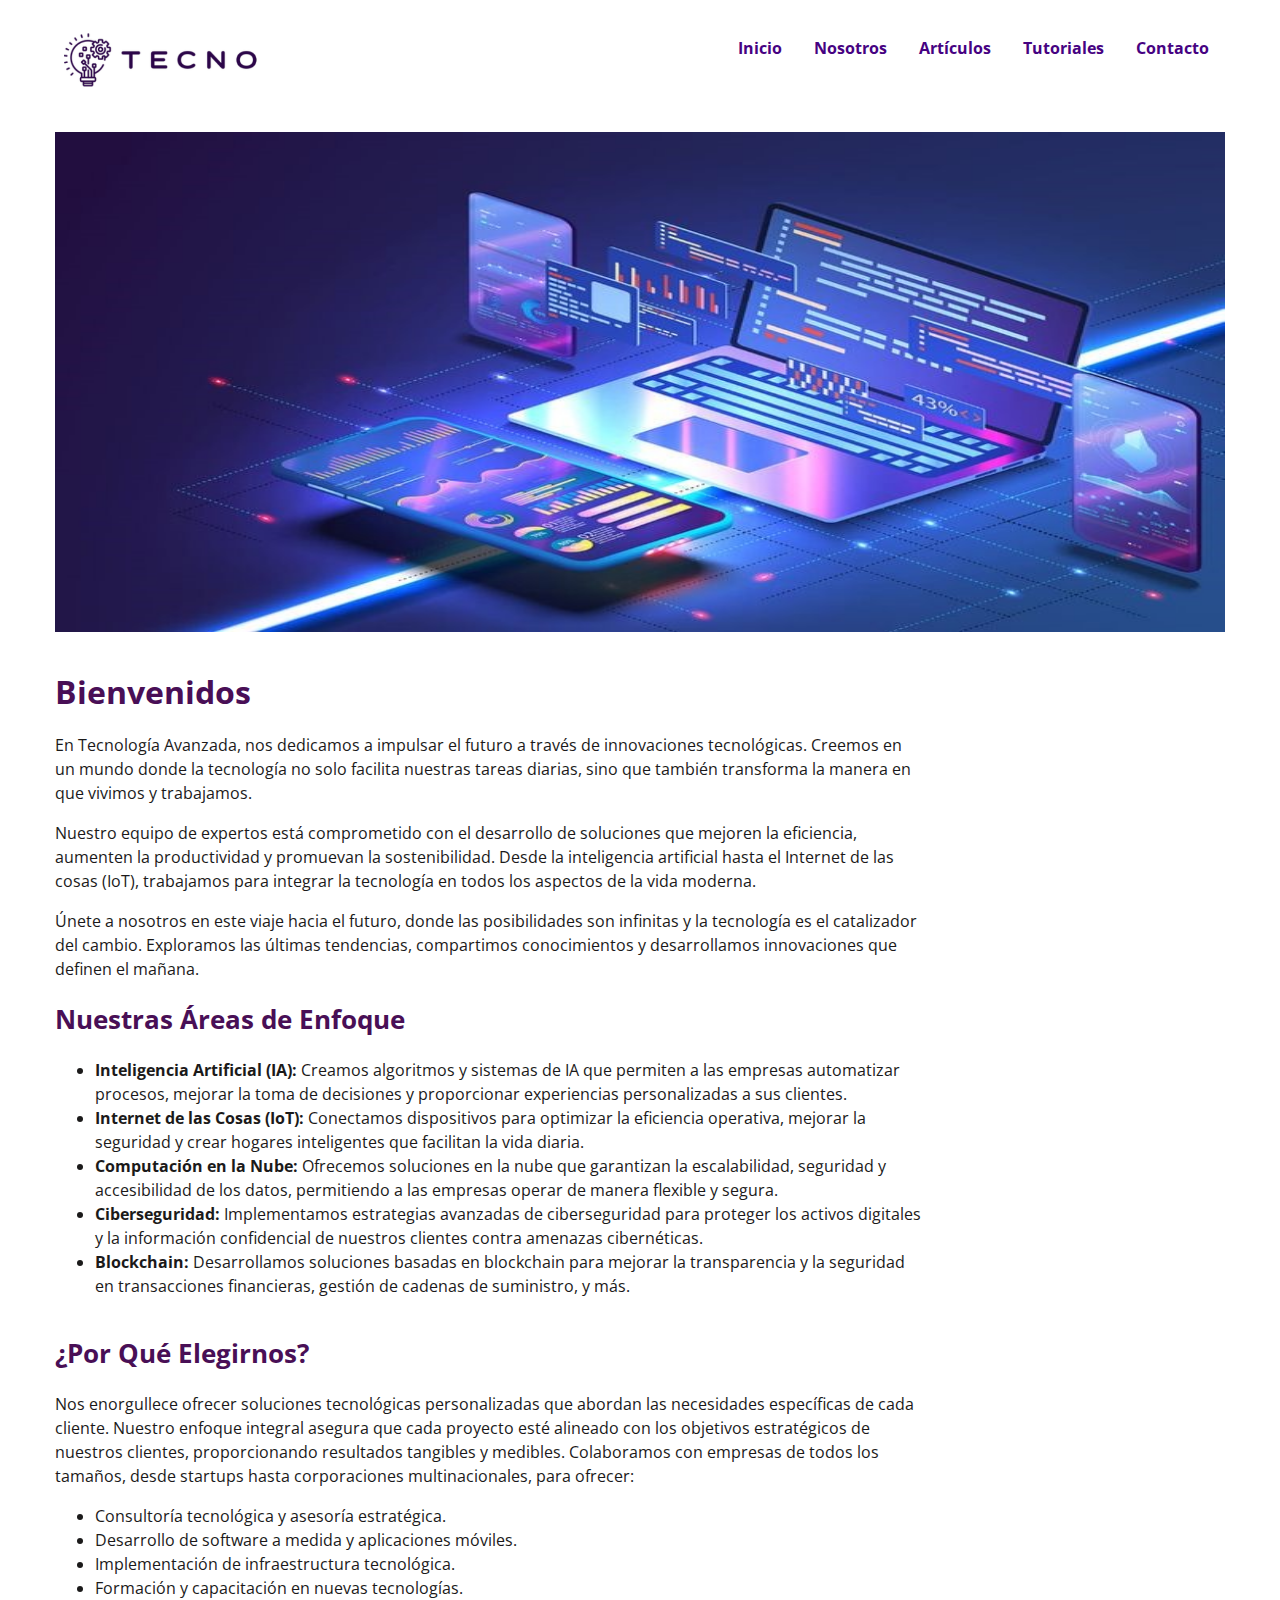
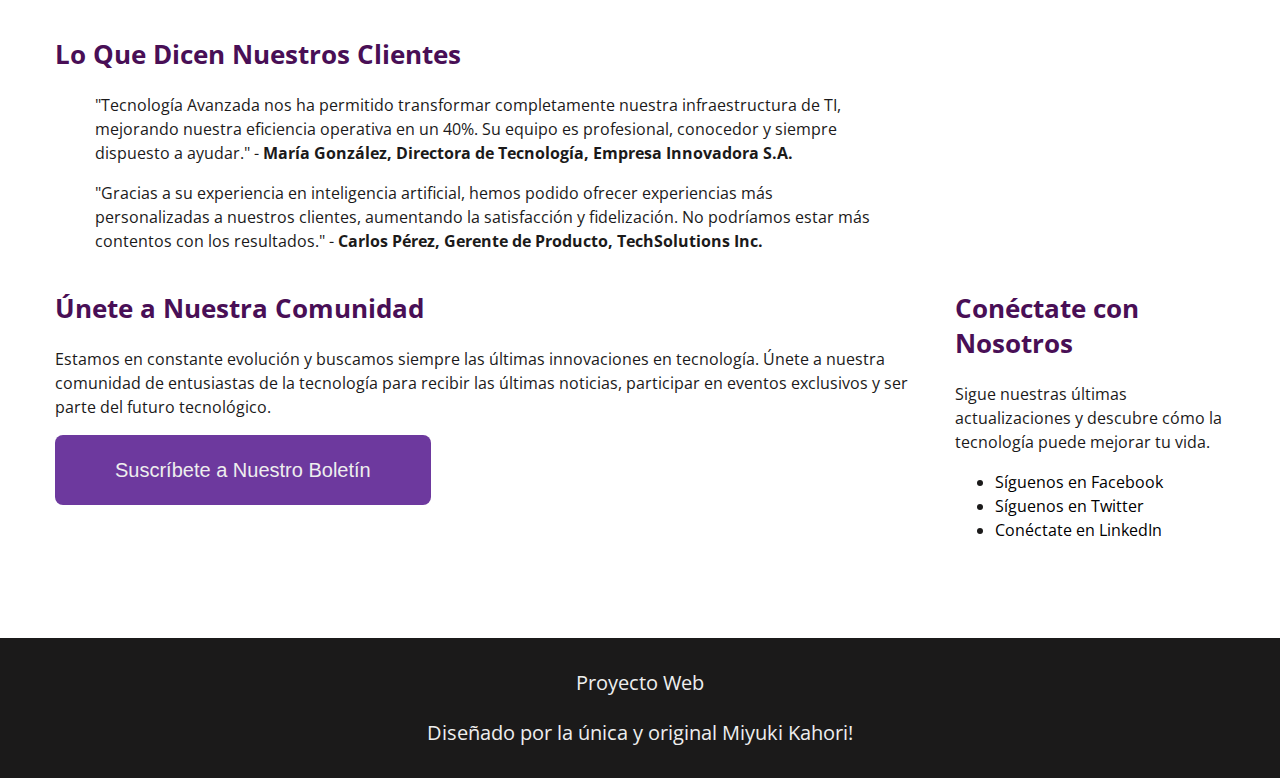
<file: Index.html>
<!DOCTYPE html>
<html  lang="es">
<head>
    <meta charset="UTF-8"/>
    <title>Proyecto Web 1</title>
    <link rel="icon" href="img/favicon.png"/>
    <link rel="stylesheet" type="text/css" href="edgrid.css">
    <link rel="stylesheet" type="text/css" href="estilo.css">

</head>
<body>
    <header class="ed-container container-fluid">
        <div class="ed-item web-20">
            <a href="/"><img src="logo.png"></a>
        </div>
        <div class="ed-item web-80">
            <nav>
                <ul class="ed-menu web-horizontal web-main-end">
                    <li><a class="ih" href="Index.html">Inicio</a></li>
                    <li><a class="ih" href="Nosotros.html">Nosotros</a></li>
                    <li><a class="ih" href="Artículos.html">Artículos</a>
                        <ul class="ah">
                            <li><a class="ih" href="#web">Web</a></li>
                            <li><a class="ih" href="#moviles">Moviles</a></li>
                            <li><a class="ih" href="#software">Software</a></li>
                        </ul>
                    </li>
                    
                    <li><a class="ih" href="Tutoriales.html">Tutoriales</a></li>
                    <li><a class="ih"  href="Contacto.html">Contacto </a></li>
                </ul>
            </nav>
        </div>
    </header>

    <div id="banner" class="ed-container">
        <div class="ed-item">
            <img src="index.jpg" alt="inicio">
        </div>
    </div>

    <div class="ed-container">
        <main class="ed-item web-75">
            <h1>Bienvenidos</h1>
            <p>En Tecnología Avanzada, nos dedicamos a impulsar el futuro a través de innovaciones tecnológicas. Creemos en un mundo donde la tecnología no solo facilita nuestras tareas diarias, sino que también transforma la manera en que vivimos y trabajamos.</p>
            <p>Nuestro equipo de expertos está comprometido con el desarrollo de soluciones que mejoren la eficiencia, aumenten la productividad y promuevan la sostenibilidad. Desde la inteligencia artificial hasta el Internet de las cosas (IoT), trabajamos para integrar la tecnología en todos los aspectos de la vida moderna.</p>
            <p>Únete a nosotros en este viaje hacia el futuro, donde las posibilidades son infinitas y la tecnología es el catalizador del cambio. Exploramos las últimas tendencias, compartimos conocimientos y desarrollamos innovaciones que definen el mañana.</p>
        </main>
         <div class="ed-item web-75">
        <h2>Nuestras Áreas de Enfoque</h2>
        <ul>
            <li><strong>Inteligencia Artificial (IA):</strong> Creamos algoritmos y sistemas de IA que permiten a las empresas automatizar procesos, mejorar la toma de decisiones y proporcionar experiencias personalizadas a sus clientes.</li>
            <li><strong>Internet de las Cosas (IoT):</strong> Conectamos dispositivos para optimizar la eficiencia operativa, mejorar la seguridad y crear hogares inteligentes que facilitan la vida diaria.</li>
            <li><strong>Computación en la Nube:</strong> Ofrecemos soluciones en la nube que garantizan la escalabilidad, seguridad y accesibilidad de los datos, permitiendo a las empresas operar de manera flexible y segura.</li>
            <li><strong>Ciberseguridad:</strong> Implementamos estrategias avanzadas de ciberseguridad para proteger los activos digitales y la información confidencial de nuestros clientes contra amenazas cibernéticas.</li>
            <li><strong>Blockchain:</strong> Desarrollamos soluciones basadas en blockchain para mejorar la transparencia y la seguridad en transacciones financieras, gestión de cadenas de suministro, y más.</li>
        </ul>
    </div>
        <div class="ed-item web-75">

        <h2>¿Por Qué Elegirnos?</h2>
        <p>Nos enorgullece ofrecer soluciones tecnológicas personalizadas que abordan las necesidades específicas de cada cliente. Nuestro enfoque integral asegura que cada proyecto esté alineado con los objetivos estratégicos de nuestros clientes, proporcionando resultados tangibles y medibles. Colaboramos con empresas de todos los tamaños, desde startups hasta corporaciones multinacionales, para ofrecer:</p>
        <ul>
            <li>Consultoría tecnológica y asesoría estratégica.</li>
            <li>Desarrollo de software a medida y aplicaciones móviles.</li>
            <li>Implementación de infraestructura tecnológica.</li>
            <li>Formación y capacitación en nuevas tecnologías.</li>
        </ul>
        </div>
        <div class="ed-item web-75">

        <h2>Lo Que Dicen Nuestros Clientes</h2>
        <blockquote>
            <p>"Tecnología Avanzada nos ha permitido transformar completamente nuestra infraestructura de TI, mejorando nuestra eficiencia operativa en un 40%. Su equipo es profesional, conocedor y siempre dispuesto a ayudar." - <strong>María González, Directora de Tecnología, Empresa Innovadora S.A.</strong></p>
        </blockquote>
        <blockquote>
            <p>"Gracias a su experiencia en inteligencia artificial, hemos podido ofrecer experiencias más personalizadas a nuestros clientes, aumentando la satisfacción y fidelización. No podríamos estar más contentos con los resultados." - <strong>Carlos Pérez, Gerente de Producto, TechSolutions Inc.</strong></p>
        </blockquote>

    </div>
    <main class="ed-item web-75">
        <h2>Únete a Nuestra Comunidad</h2>
        <p>Estamos en constante evolución y buscamos siempre las últimas innovaciones en tecnología. Únete a nuestra comunidad de entusiastas de la tecnología para recibir las últimas noticias, participar en eventos exclusivos y ser parte del futuro tecnológico.</p>
        <button>Suscríbete a Nuestro Boletín</button>
    </main>
        <aside class="ed-item web-25">
            <div>
                <h2>Conéctate con Nosotros</h2>
            <p>Sigue nuestras últimas actualizaciones y descubre cómo la tecnología puede mejorar tu vida.</p>
            <ul>
                <li><a href="https://www.facebook.com/">Síguenos en Facebook</a></li>
                <li><a href="https://twitter.com/">Síguenos en Twitter</a></li>
                <li><a href="https://www.linkedin.com/">Conéctate en LinkedIn</a></li>
            </ul>
            </div>
        </aside>
    </div>

    <footer>
        <div class="ed-container">
            <div class="ed-item">
                <p>Proyecto Web</p>
                <p>Diseñado por la única y original Miyuki Kahori! </p>
            </div>
        </div>
    </footer>
</body>  
</html>
</file>
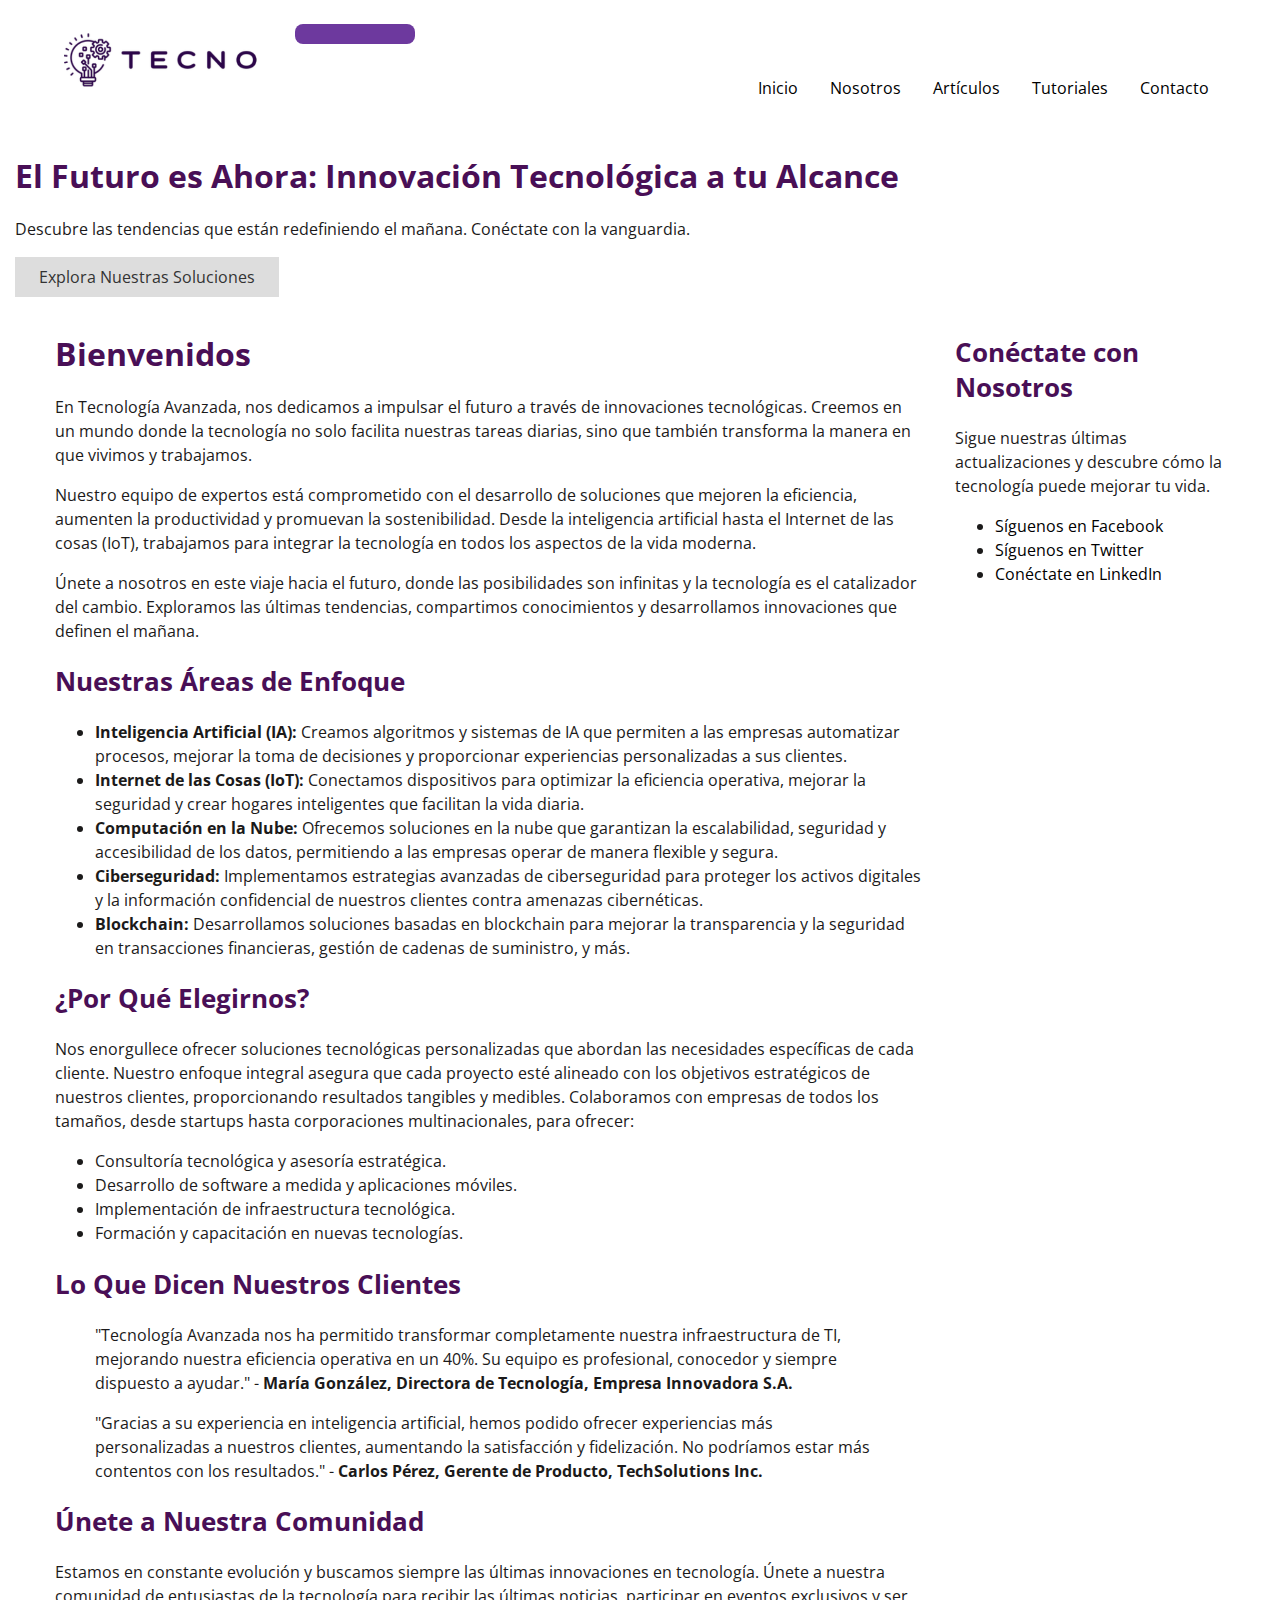
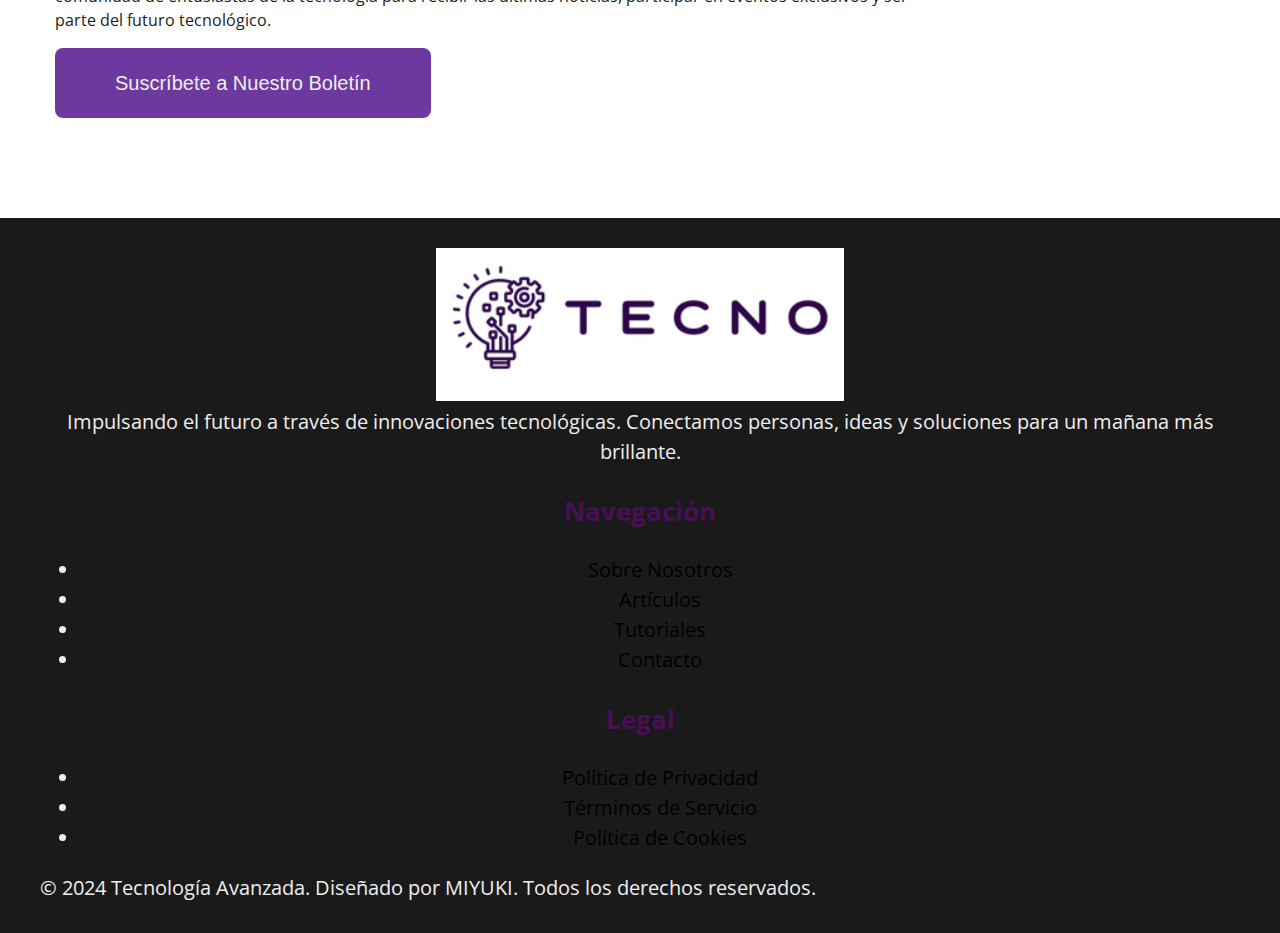
<file: index.html>
<!DOCTYPE html>
<html  lang="es">
<head>
    <meta charset="UTF-8"/>
    <title>Proyecto Web 1</title>
    <link rel="icon" href="img/favicon.png"/>
    <link rel="stylesheet" type="text/css" href="edgrid.css">
    <link rel="stylesheet" type="text/css" href="estilo.css">

</head>
<body>
    <header class="ed-container">
        <div class="ed-item movil-50 web-20 logo-container">
            <a href="index.html"><img src="logo.png" alt="Logo de la empresa"></a>
        </div>
        <div class="ed-item movil-50 web-80 nav-container">
            <button class="hamburger-button" id="hamburger-button" aria-label="Abrir Menú">
                <span></span>
                <span></span>
                <span></span>
            </button>
            <nav id="main-nav" class="ed-menu-container">
                <ul class="ed-menu web-horizontal web-main-end">
                    <li><a href="index.html">Inicio</a></li>
                    <li><a href="Nosotros.html">Nosotros</a></li>
                    <li><a href="Artículos.html">Artículos</a>
                        <ul>
                            <li><a href="Artículos.html#web">Web</a></li>
                            <li><a href="Artículos.html#moviles">Moviles</a></li>
                            <li><a href="Artículos.html#software">Software</a></li>
                        </ul>
                    </li>
                    <li><a href="Tutoriales.html">Tutoriales</a></li>
                    <li><a href="Contacto.html">Contacto </a></li>
                </ul>
            </nav>
        </div>
    </header>

    <section id="hero-section" class="ed-container full">
        <div class="hero-content ed-item web-100">
            <h1>El Futuro es Ahora: Innovación Tecnológica a tu Alcance</h1>
            <p>Descubre las tendencias que están redefiniendo el mañana. Conéctate con la vanguardia.</p>
            <a href="Nosotros.html" class="boton">Explora Nuestras Soluciones</a>
        </div>
    </section>

    <div class="ed-container">
        <main class="ed-item web-75">
            <h1>Bienvenidos</h1>
            <p>En Tecnología Avanzada, nos dedicamos a impulsar el futuro a través de innovaciones tecnológicas. Creemos en un mundo donde la tecnología no solo facilita nuestras tareas diarias, sino que también transforma la manera en que vivimos y trabajamos.</p>
            <p>Nuestro equipo de expertos está comprometido con el desarrollo de soluciones que mejoren la eficiencia, aumenten la productividad y promuevan la sostenibilidad. Desde la inteligencia artificial hasta el Internet de las cosas (IoT), trabajamos para integrar la tecnología en todos los aspectos de la vida moderna.</p>
            <p>Únete a nosotros en este viaje hacia el futuro, donde las posibilidades son infinitas y la tecnología es el catalizador del cambio. Exploramos las últimas tendencias, compartimos conocimientos y desarrollamos innovaciones que definen el mañana.</p>

            <section>
                <h2>Nuestras Áreas de Enfoque</h2>
                <ul>
                    <li><strong>Inteligencia Artificial (IA):</strong> Creamos algoritmos y sistemas de IA que permiten a las empresas automatizar procesos, mejorar la toma de decisiones y proporcionar experiencias personalizadas a sus clientes.</li>
                    <li><strong>Internet de las Cosas (IoT):</strong> Conectamos dispositivos para optimizar la eficiencia operativa, mejorar la seguridad y crear hogares inteligentes que facilitan la vida diaria.</li>
                    <li><strong>Computación en la Nube:</strong> Ofrecemos soluciones en la nube que garantizan la escalabilidad, seguridad y accesibilidad de los datos, permitiendo a las empresas operar de manera flexible y segura.</li>
                    <li><strong>Ciberseguridad:</strong> Implementamos estrategias avanzadas de ciberseguridad para proteger los activos digitales y la información confidencial de nuestros clientes contra amenazas cibernéticas.</li>
                    <li><strong>Blockchain:</strong> Desarrollamos soluciones basadas en blockchain para mejorar la transparencia y la seguridad en transacciones financieras, gestión de cadenas de suministro, y más.</li>
                </ul>
            </section>

            <section>
                <h2>¿Por Qué Elegirnos?</h2>
                <p>Nos enorgullece ofrecer soluciones tecnológicas personalizadas que abordan las necesidades específicas de cada cliente. Nuestro enfoque integral asegura que cada proyecto esté alineado con los objetivos estratégicos de nuestros clientes, proporcionando resultados tangibles y medibles. Colaboramos con empresas de todos los tamaños, desde startups hasta corporaciones multinacionales, para ofrecer:</p>
                <ul>
                    <li>Consultoría tecnológica y asesoría estratégica.</li>
                    <li>Desarrollo de software a medida y aplicaciones móviles.</li>
                    <li>Implementación de infraestructura tecnológica.</li>
                    <li>Formación y capacitación en nuevas tecnologías.</li>
                </ul>
            </section>

            <section>
                <h2>Lo Que Dicen Nuestros Clientes</h2>
                <blockquote>
                    <p>"Tecnología Avanzada nos ha permitido transformar completamente nuestra infraestructura de TI, mejorando nuestra eficiencia operativa en un 40%. Su equipo es profesional, conocedor y siempre dispuesto a ayudar." - <strong>María González, Directora de Tecnología, Empresa Innovadora S.A.</strong></p>
                </blockquote>
                <blockquote>
                    <p>"Gracias a su experiencia en inteligencia artificial, hemos podido ofrecer experiencias más personalizadas a nuestros clientes, aumentando la satisfacción y fidelización. No podríamos estar más contentos con los resultados." - <strong>Carlos Pérez, Gerente de Producto, TechSolutions Inc.</strong></p>
                </blockquote>
            </section>

            <section>
                <h2>Únete a Nuestra Comunidad</h2>
                <p>Estamos en constante evolución y buscamos siempre las últimas innovaciones en tecnología. Únete a nuestra comunidad de entusiastas de la tecnología para recibir las últimas noticias, participar en eventos exclusivos y ser parte del futuro tecnológico.</p>
                <button>Suscríbete a Nuestro Boletín</button>
            </section>
        </main>

        <aside class="ed-item web-25">
            <div>
                <h2>Conéctate con Nosotros</h2>
            <p>Sigue nuestras últimas actualizaciones y descubre cómo la tecnología puede mejorar tu vida.</p>
            <ul>
                <li><a href="https://www.facebook.com/">Síguenos en Facebook</a></li>
                <li><a href="https://twitter.com/">Síguenos en Twitter</a></li>
                <li><a href="https://www.linkedin.com/">Conéctate en LinkedIn</a></li>
            </ul>
            </div>
        </aside>
    </div>

<footer>
    <div class="ed-container">
         <div class="footer-container center">
            <!-- Column 1: Logo and About -->
            <div class="footer-column">
                <div class="footer-logo">
                    <a href="index.html"><img src="logo.png" alt="Logo de la empresa"></a>
                </div>
                <p>Impulsando el futuro a través de innovaciones tecnológicas. Conectamos personas, ideas y soluciones para un mañana más brillante.</p>
            </div>

            <!-- Column 2: Quick Links -->
            <div class="footer-column">
                <h3>Navegación</h3>
                <ul>
                    <li><a href="Nosotros.html">Sobre Nosotros</a></li>
                    <li><a href="Artículos.html">Artículos</a></li>
                    <li><a href="Tutoriales.html">Tutoriales</a></li>
                    <li><a href="Contacto.html">Contacto</a></li>
                </ul>
            </div>

            <!-- Column 3: Legal -->
            <div class="footer-column">
                <h3>Legal</h3>
                <ul>
                    <li><a href="#">Política de Privacidad</a></li>
                    <li><a href="#">Términos de Servicio</a></li>
                    <li><a href="#">Política de Cookies</a></li>
                </ul>
            </div>

        </div>

        <div class="footer-bottom">
            <p>&copy; 2024 Tecnología Avanzada. Diseñado por MIYUKI. Todos los derechos reservados.</p>
        </div>
    </div>
</footer>

</body>  
</html>
</file>
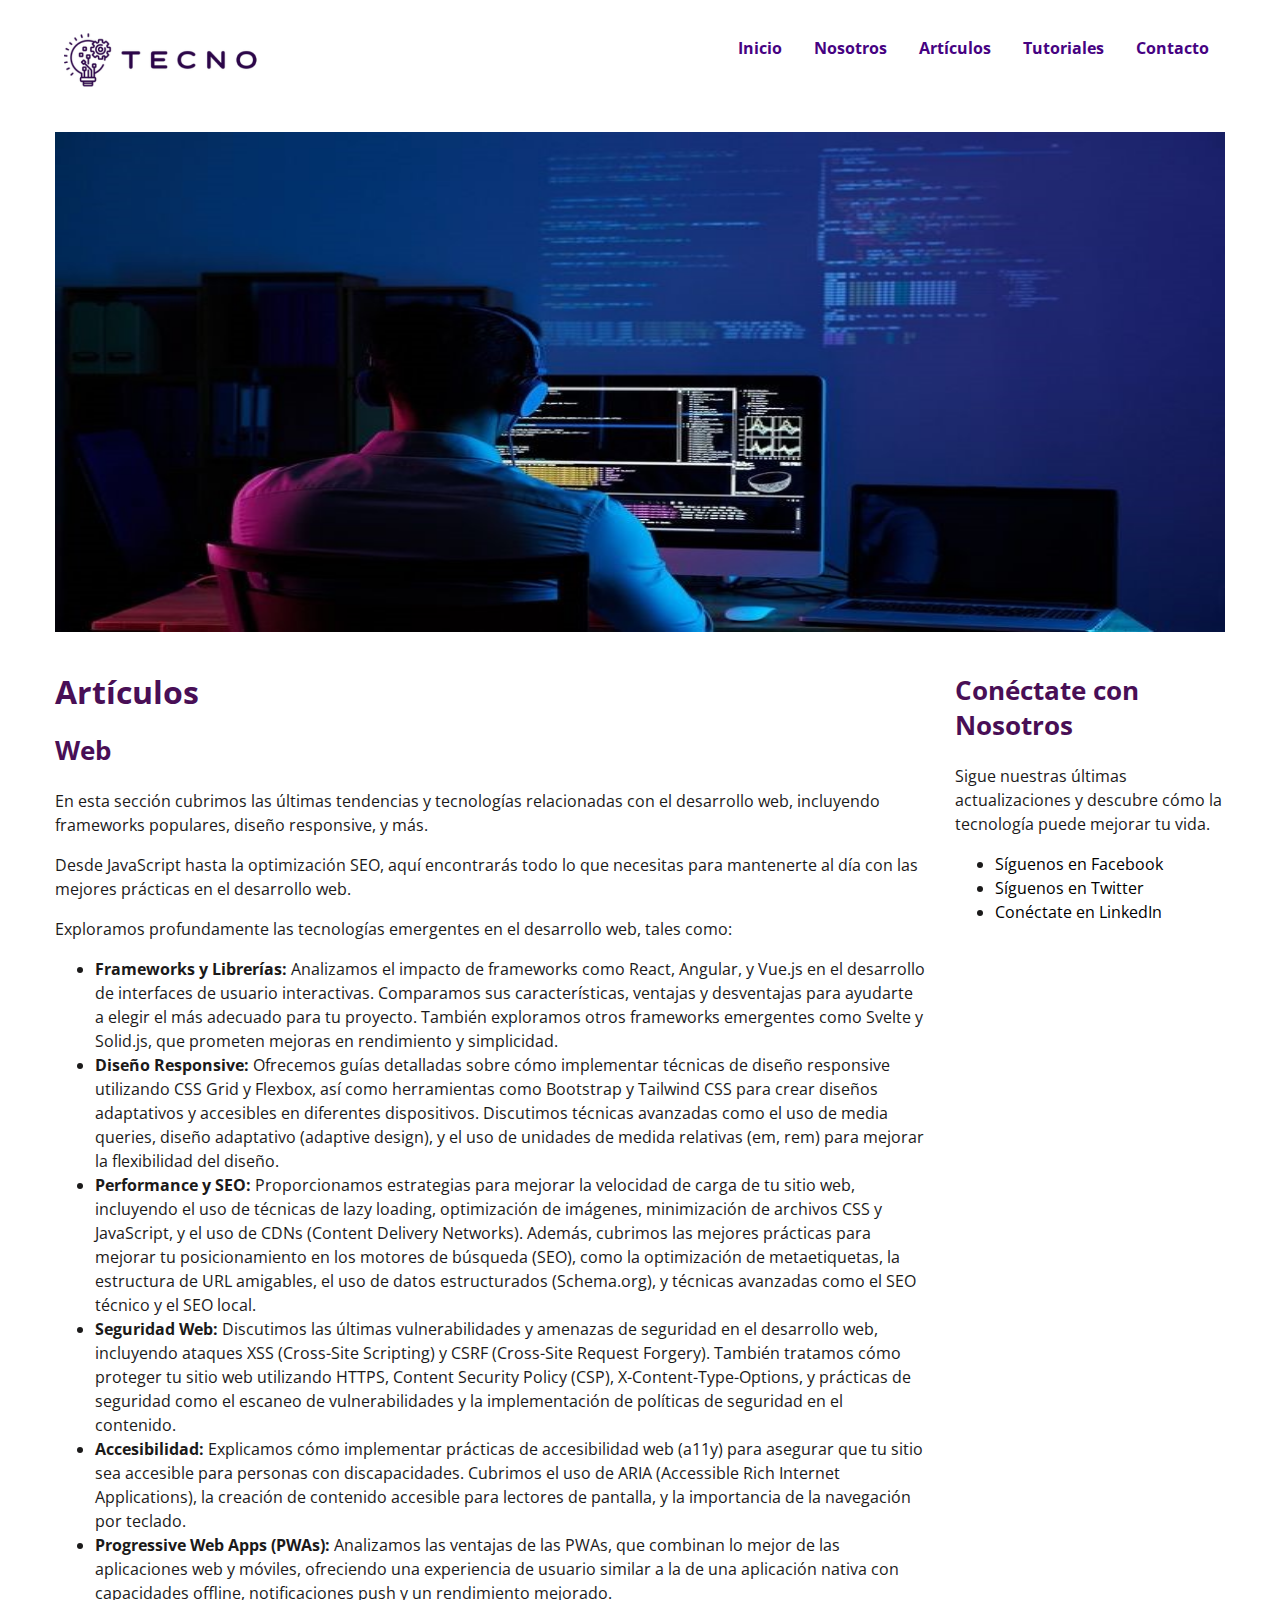
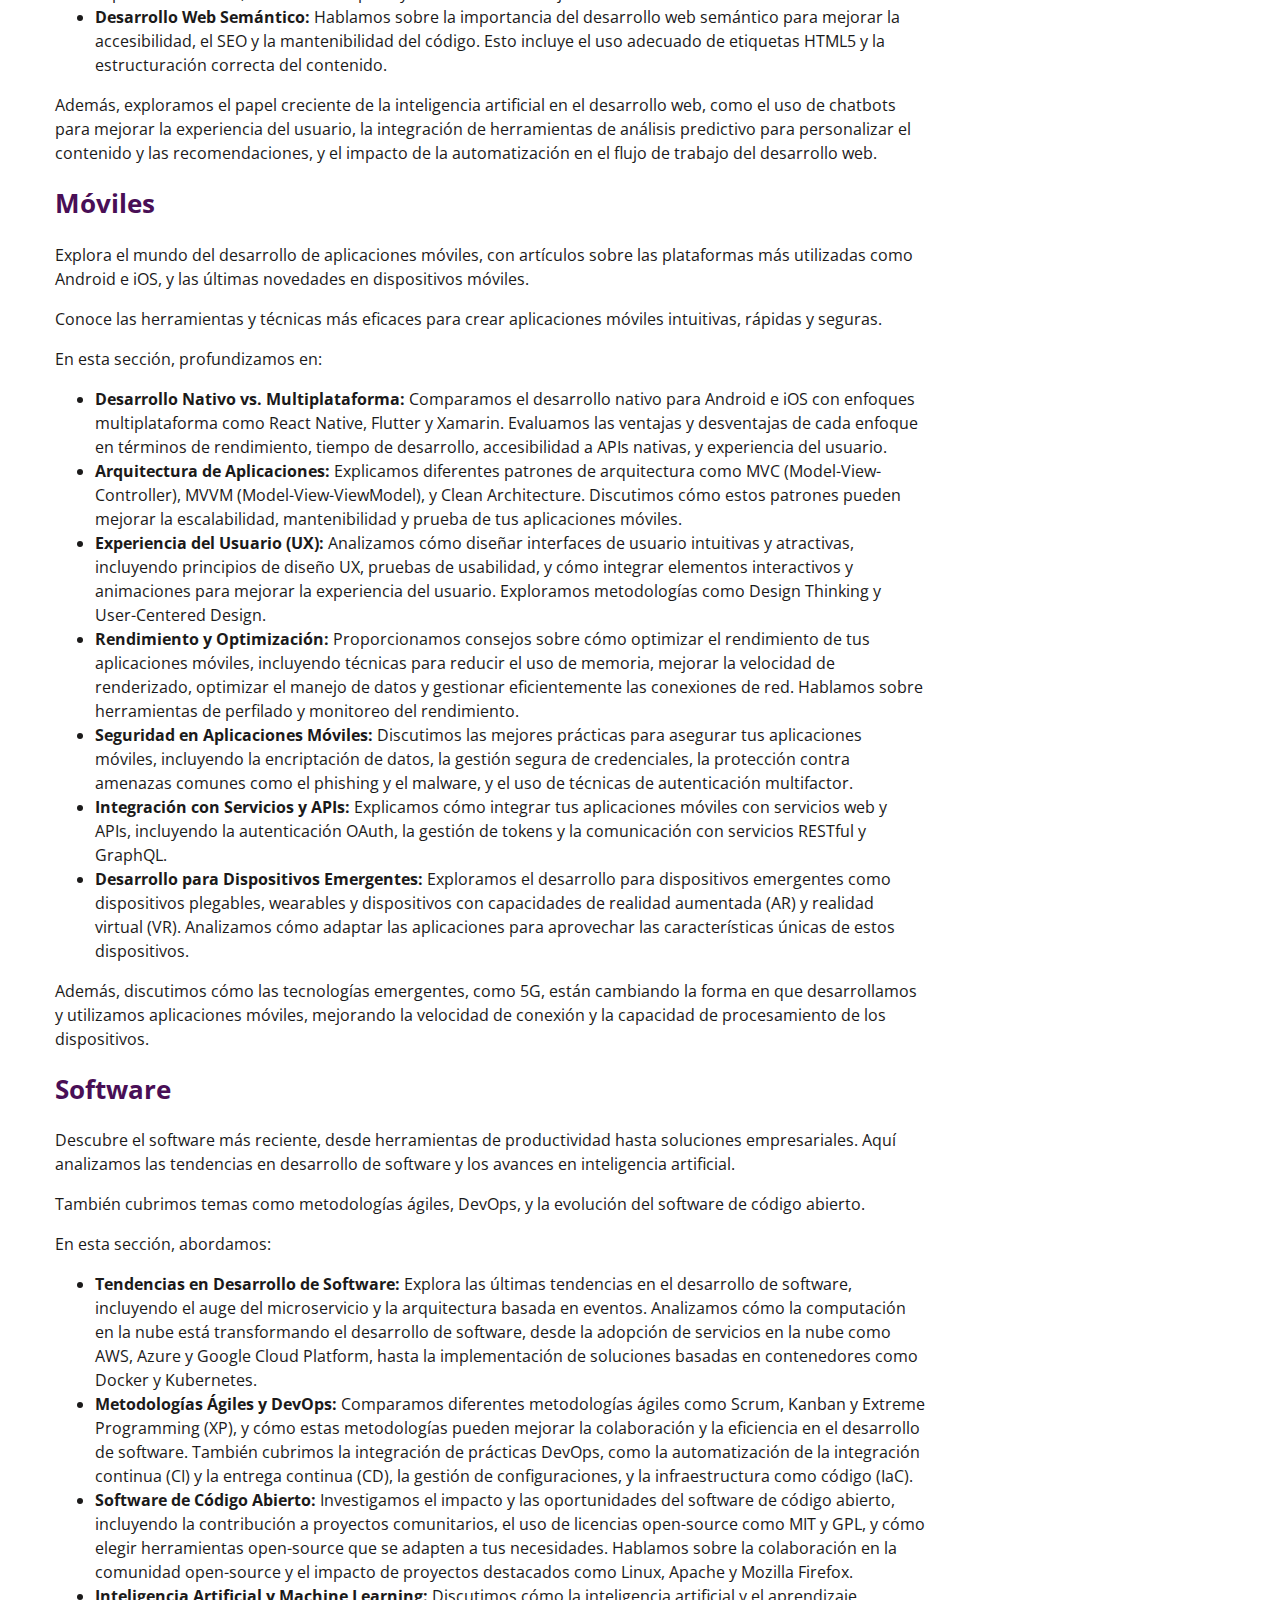
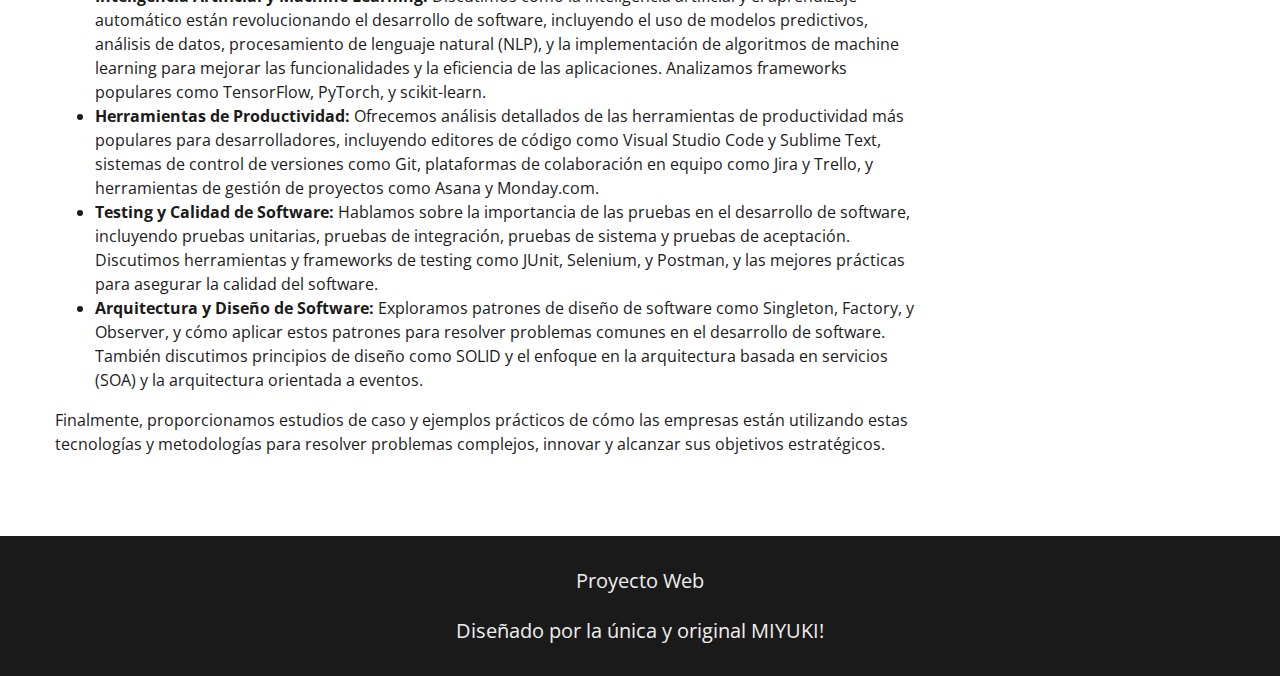
<file: Artículos.html>
<!DOCTYPE html>
<html  lang="es">
<head>
    <meta charset="UTF-8"/>
    <title>Proyecto Web 1</title>
    <link rel="icon" href="img/favicon.png"/>
    <link rel="stylesheet" type="text/css" href="edgrid.css">
    <link rel="stylesheet" type="text/css" href="estilo.css">
</head>
<body>
    <header class="ed-container container-fluid">
        <div class="ed-item web-20">
            <a href="/"><img src="logo.png"></a>
        </div>
        <div class="ed-item web-80">

            <nav>
                <ul class="ed-menu web-horizontal web-main-end">
                    <li><a class="ih" href="Index.html">Inicio</a></li>
                    <li><a class="ih" href="Nosotros.html">Nosotros</a></li>
                    <li><a class="ih" href="Artículos.html">Artículos</a>
                        <ul class="ah">
                            <li><a class="ih" href="#web">Web</a></li>
                            <li><a class="ih" href="#moviles">Moviles</a></li>
                            <li><a class="ih" href="#software">Software</a></li>
                        </ul>
                    </li>
                    
                    <li><a class="ih" href="Tutoriales.html">Tutoriales</a></li>
                    <li><a class="ih"  href="Contacto.html">Contacto </a></li>
                </ul>
            </nav>
        </div>
    </div>
    </header>

    <div id="banner" class="ed-container">
        <div class="ed-item">
            <img src="articulos.jpg" alt="inicio">
        </div>
    </div>

    <div class="ed-container">
        <main class="ed-item web-75">
            <h1>Artículos</h1>

<section id="web">
    <h2>Web</h2>
    <p>En esta sección cubrimos las últimas tendencias y tecnologías relacionadas con el desarrollo web, incluyendo frameworks populares, diseño responsive, y más.</p>
    <p>Desde JavaScript hasta la optimización SEO, aquí encontrarás todo lo que necesitas para mantenerte al día con las mejores prácticas en el desarrollo web.</p>
    <p>Exploramos profundamente las tecnologías emergentes en el desarrollo web, tales como:</p>
    <ul>
        <li><strong>Frameworks y Librerías:</strong> Analizamos el impacto de frameworks como React, Angular, y Vue.js en el desarrollo de interfaces de usuario interactivas. Comparamos sus características, ventajas y desventajas para ayudarte a elegir el más adecuado para tu proyecto. También exploramos otros frameworks emergentes como Svelte y Solid.js, que prometen mejoras en rendimiento y simplicidad.</li>
        <li><strong>Diseño Responsive:</strong> Ofrecemos guías detalladas sobre cómo implementar técnicas de diseño responsive utilizando CSS Grid y Flexbox, así como herramientas como Bootstrap y Tailwind CSS para crear diseños adaptativos y accesibles en diferentes dispositivos. Discutimos técnicas avanzadas como el uso de media queries, diseño adaptativo (adaptive design), y el uso de unidades de medida relativas (em, rem) para mejorar la flexibilidad del diseño.</li>
        <li><strong>Performance y SEO:</strong> Proporcionamos estrategias para mejorar la velocidad de carga de tu sitio web, incluyendo el uso de técnicas de lazy loading, optimización de imágenes, minimización de archivos CSS y JavaScript, y el uso de CDNs (Content Delivery Networks). Además, cubrimos las mejores prácticas para mejorar tu posicionamiento en los motores de búsqueda (SEO), como la optimización de metaetiquetas, la estructura de URL amigables, el uso de datos estructurados (Schema.org), y técnicas avanzadas como el SEO técnico y el SEO local.</li>
        <li><strong>Seguridad Web:</strong> Discutimos las últimas vulnerabilidades y amenazas de seguridad en el desarrollo web, incluyendo ataques XSS (Cross-Site Scripting) y CSRF (Cross-Site Request Forgery). También tratamos cómo proteger tu sitio web utilizando HTTPS, Content Security Policy (CSP), X-Content-Type-Options, y prácticas de seguridad como el escaneo de vulnerabilidades y la implementación de políticas de seguridad en el contenido.</li>
        <li><strong>Accesibilidad:</strong> Explicamos cómo implementar prácticas de accesibilidad web (a11y) para asegurar que tu sitio sea accesible para personas con discapacidades. Cubrimos el uso de ARIA (Accessible Rich Internet Applications), la creación de contenido accesible para lectores de pantalla, y la importancia de la navegación por teclado.</li>
        <li><strong>Progressive Web Apps (PWAs):</strong> Analizamos las ventajas de las PWAs, que combinan lo mejor de las aplicaciones web y móviles, ofreciendo una experiencia de usuario similar a la de una aplicación nativa con capacidades offline, notificaciones push y un rendimiento mejorado.</li>
        <li><strong>Desarrollo Web Semántico:</strong> Hablamos sobre la importancia del desarrollo web semántico para mejorar la accesibilidad, el SEO y la mantenibilidad del código. Esto incluye el uso adecuado de etiquetas HTML5 y la estructuración correcta del contenido.</li>
    </ul>
    <p>Además, exploramos el papel creciente de la inteligencia artificial en el desarrollo web, como el uso de chatbots para mejorar la experiencia del usuario, la integración de herramientas de análisis predictivo para personalizar el contenido y las recomendaciones, y el impacto de la automatización en el flujo de trabajo del desarrollo web.</p>
</section>

<section id="moviles">
    <h2>Móviles</h2>
    <p>Explora el mundo del desarrollo de aplicaciones móviles, con artículos sobre las plataformas más utilizadas como Android e iOS, y las últimas novedades en dispositivos móviles.</p>
    <p>Conoce las herramientas y técnicas más eficaces para crear aplicaciones móviles intuitivas, rápidas y seguras.</p>
    <p>En esta sección, profundizamos en:</p>
    <ul>
        <li><strong>Desarrollo Nativo vs. Multiplataforma:</strong> Comparamos el desarrollo nativo para Android e iOS con enfoques multiplataforma como React Native, Flutter y Xamarin. Evaluamos las ventajas y desventajas de cada enfoque en términos de rendimiento, tiempo de desarrollo, accesibilidad a APIs nativas, y experiencia del usuario.</li>
        <li><strong>Arquitectura de Aplicaciones:</strong> Explicamos diferentes patrones de arquitectura como MVC (Model-View-Controller), MVVM (Model-View-ViewModel), y Clean Architecture. Discutimos cómo estos patrones pueden mejorar la escalabilidad, mantenibilidad y prueba de tus aplicaciones móviles.</li>
        <li><strong>Experiencia del Usuario (UX):</strong> Analizamos cómo diseñar interfaces de usuario intuitivas y atractivas, incluyendo principios de diseño UX, pruebas de usabilidad, y cómo integrar elementos interactivos y animaciones para mejorar la experiencia del usuario. Exploramos metodologías como Design Thinking y User-Centered Design.</li>
        <li><strong>Rendimiento y Optimización:</strong> Proporcionamos consejos sobre cómo optimizar el rendimiento de tus aplicaciones móviles, incluyendo técnicas para reducir el uso de memoria, mejorar la velocidad de renderizado, optimizar el manejo de datos y gestionar eficientemente las conexiones de red. Hablamos sobre herramientas de perfilado y monitoreo del rendimiento.</li>
        <li><strong>Seguridad en Aplicaciones Móviles:</strong> Discutimos las mejores prácticas para asegurar tus aplicaciones móviles, incluyendo la encriptación de datos, la gestión segura de credenciales, la protección contra amenazas comunes como el phishing y el malware, y el uso de técnicas de autenticación multifactor.</li>
        <li><strong>Integración con Servicios y APIs:</strong> Explicamos cómo integrar tus aplicaciones móviles con servicios web y APIs, incluyendo la autenticación OAuth, la gestión de tokens y la comunicación con servicios RESTful y GraphQL.</li>
        <li><strong>Desarrollo para Dispositivos Emergentes:</strong> Exploramos el desarrollo para dispositivos emergentes como dispositivos plegables, wearables y dispositivos con capacidades de realidad aumentada (AR) y realidad virtual (VR). Analizamos cómo adaptar las aplicaciones para aprovechar las características únicas de estos dispositivos.</li>
    </ul>
    <p>Además, discutimos cómo las tecnologías emergentes, como 5G, están cambiando la forma en que desarrollamos y utilizamos aplicaciones móviles, mejorando la velocidad de conexión y la capacidad de procesamiento de los dispositivos.</p>
</section>

<section id="software">
    <h2>Software</h2>
    <p>Descubre el software más reciente, desde herramientas de productividad hasta soluciones empresariales. Aquí analizamos las tendencias en desarrollo de software y los avances en inteligencia artificial.</p>
    <p>También cubrimos temas como metodologías ágiles, DevOps, y la evolución del software de código abierto.</p>
    <p>En esta sección, abordamos:</p>
    <ul>
        <li><strong>Tendencias en Desarrollo de Software:</strong> Explora las últimas tendencias en el desarrollo de software, incluyendo el auge del microservicio y la arquitectura basada en eventos. Analizamos cómo la computación en la nube está transformando el desarrollo de software, desde la adopción de servicios en la nube como AWS, Azure y Google Cloud Platform, hasta la implementación de soluciones basadas en contenedores como Docker y Kubernetes.</li>
        <li><strong>Metodologías Ágiles y DevOps:</strong> Comparamos diferentes metodologías ágiles como Scrum, Kanban y Extreme Programming (XP), y cómo estas metodologías pueden mejorar la colaboración y la eficiencia en el desarrollo de software. También cubrimos la integración de prácticas DevOps, como la automatización de la integración continua (CI) y la entrega continua (CD), la gestión de configuraciones, y la infraestructura como código (IaC).</li>
        <li><strong>Software de Código Abierto:</strong> Investigamos el impacto y las oportunidades del software de código abierto, incluyendo la contribución a proyectos comunitarios, el uso de licencias open-source como MIT y GPL, y cómo elegir herramientas open-source que se adapten a tus necesidades. Hablamos sobre la colaboración en la comunidad open-source y el impacto de proyectos destacados como Linux, Apache y Mozilla Firefox.</li>
        <li><strong>Inteligencia Artificial y Machine Learning:</strong> Discutimos cómo la inteligencia artificial y el aprendizaje automático están revolucionando el desarrollo de software, incluyendo el uso de modelos predictivos, análisis de datos, procesamiento de lenguaje natural (NLP), y la implementación de algoritmos de machine learning para mejorar las funcionalidades y la eficiencia de las aplicaciones. Analizamos frameworks populares como TensorFlow, PyTorch, y scikit-learn.</li>
        <li><strong>Herramientas de Productividad:</strong> Ofrecemos análisis detallados de las herramientas de productividad más populares para desarrolladores, incluyendo editores de código como Visual Studio Code y Sublime Text, sistemas de control de versiones como Git, plataformas de colaboración en equipo como Jira y Trello, y herramientas de gestión de proyectos como Asana y Monday.com.</li>
        <li><strong>Testing y Calidad de Software:</strong> Hablamos sobre la importancia de las pruebas en el desarrollo de software, incluyendo pruebas unitarias, pruebas de integración, pruebas de sistema y pruebas de aceptación. Discutimos herramientas y frameworks de testing como JUnit, Selenium, y Postman, y las mejores prácticas para asegurar la calidad del software.</li>
        <li><strong>Arquitectura y Diseño de Software:</strong> Exploramos patrones de diseño de software como Singleton, Factory, y Observer, y cómo aplicar estos patrones para resolver problemas comunes en el desarrollo de software. También discutimos principios de diseño como SOLID y el enfoque en la arquitectura basada en servicios (SOA) y la arquitectura orientada a eventos.</li>
    </ul>
    <p>Finalmente, proporcionamos estudios de caso y ejemplos prácticos de cómo las empresas están utilizando estas tecnologías y metodologías para resolver problemas complejos, innovar y alcanzar sus objetivos estratégicos.</p>
</section>

        </main>


        <aside class="ed-item web-25">
            <div>
                <h2>Conéctate con Nosotros</h2>
            <p>Sigue nuestras últimas actualizaciones y descubre cómo la tecnología puede mejorar tu vida.</p>
            <ul>
                <li><a href="https://www.facebook.com/">Síguenos en Facebook</a></li>
                <li><a href="https://twitter.com/">Síguenos en Twitter</a></li>
                <li><a href="https://www.linkedin.com/">Conéctate en LinkedIn</a></li>
            </ul>
            </div>
        </aside>
    </div>

    <footer>
        <div class="ed-container">
            <div class="ed-item">
                <p>Proyecto Web</p>
                <p>Diseñado por la única y original MIYUKI! </p>
            </div>
        </div>
    </footer>
</body>  
</html>
</file>
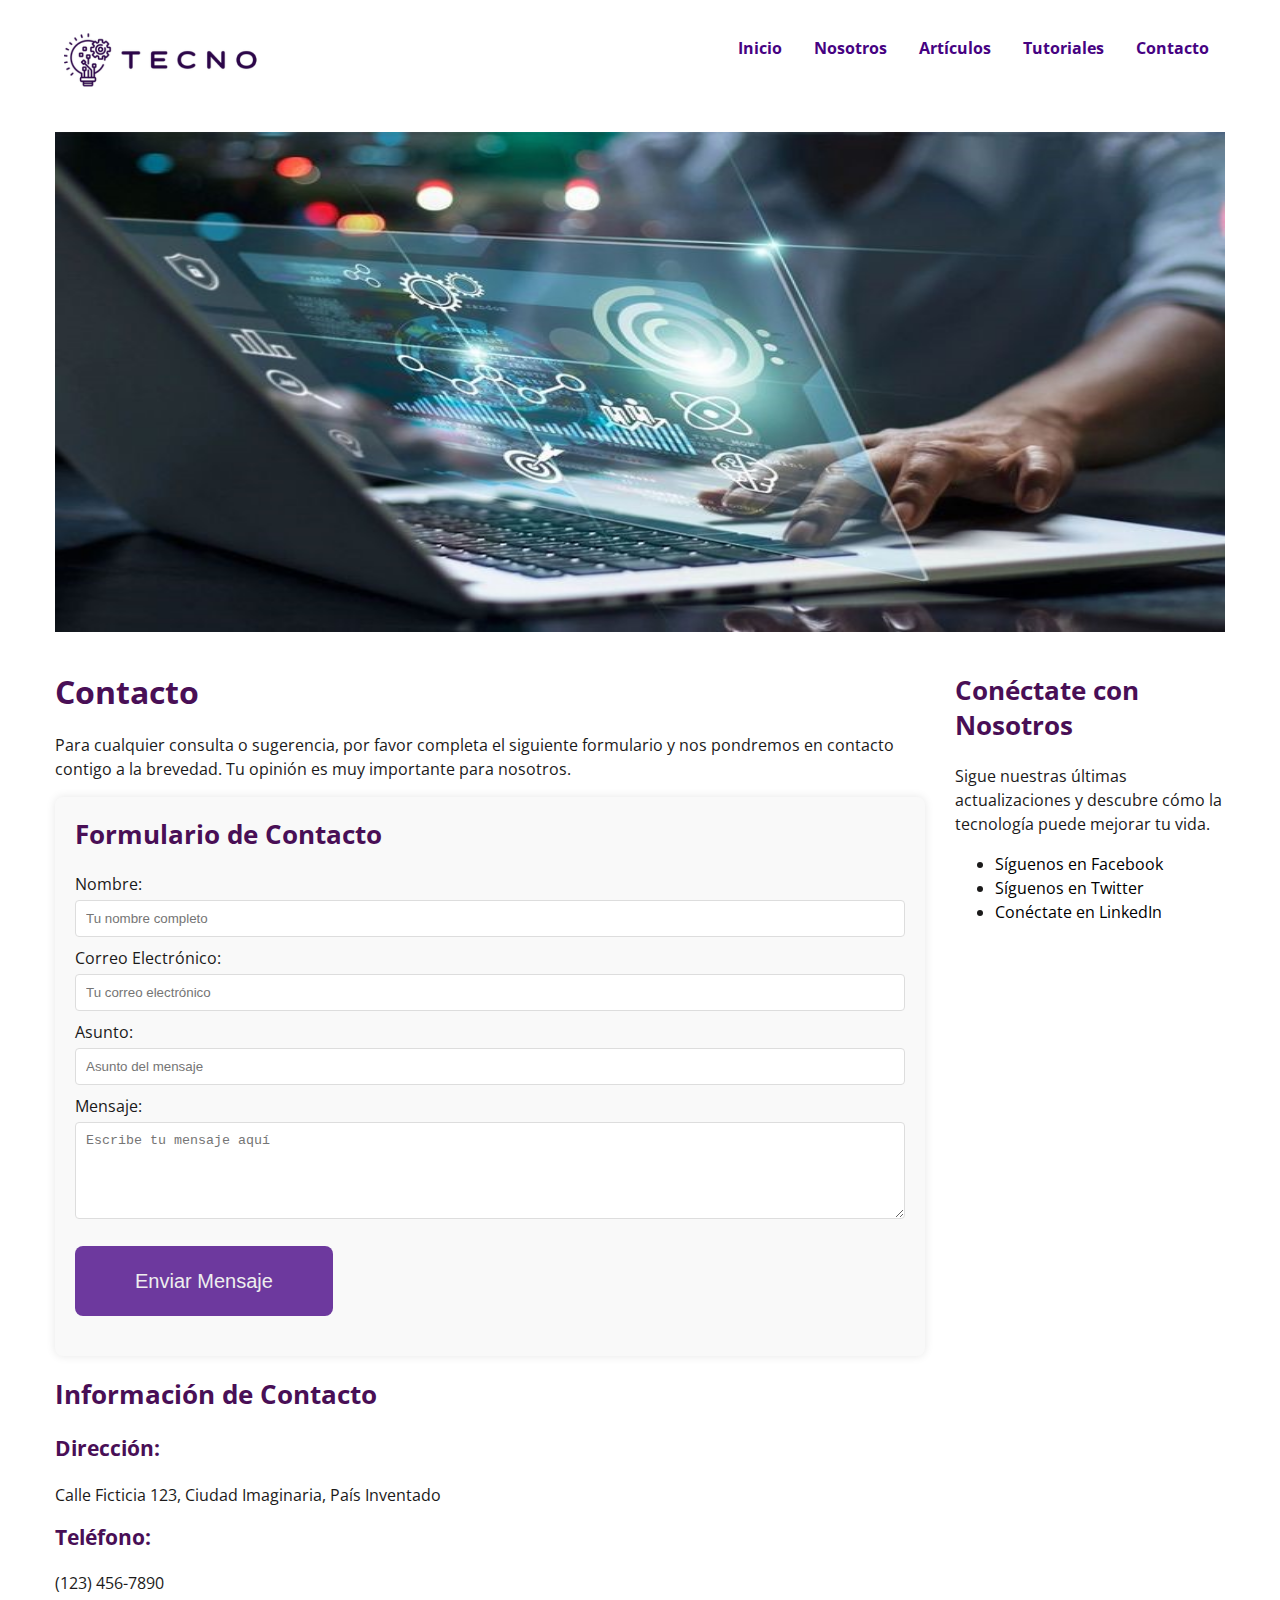
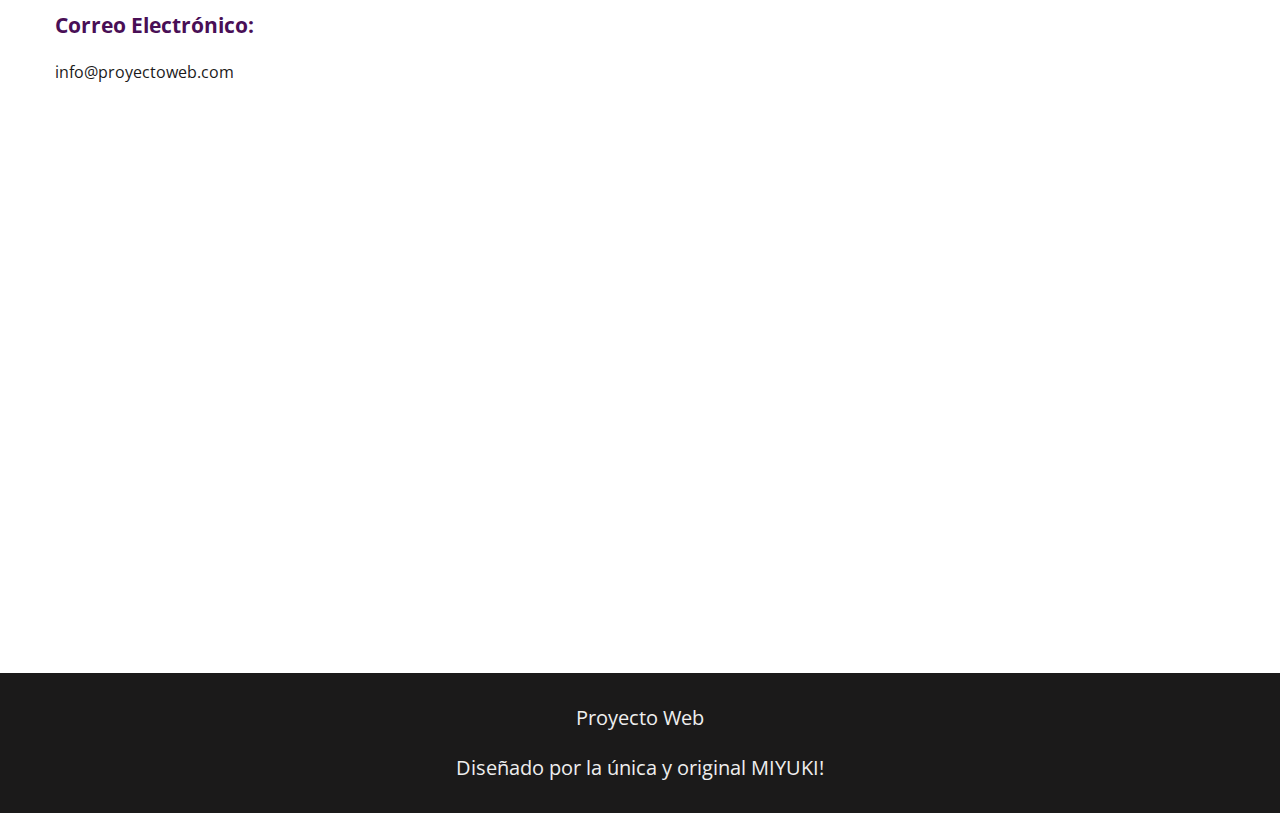
<file: Contacto.html>
<!DOCTYPE html>
<html  lang="es">
<head>
    <meta charset="UTF-8"/>
    <title>Proyecto Web 1</title>
    <link rel="icon" href="img/favicon.png"/>
    <link rel="stylesheet" type="text/css" href="edgrid.css">
    <link rel="stylesheet" type="text/css" href="estilo.css">
</head>
<body>
    <header class="ed-container container-fluid">
        <div class="ed-item web-20">
            <a href="/"><img src="logo.png"></a>
        </div>
        <div class="ed-item web-80">
            <nav>
                <ul class="ed-menu web-horizontal web-main-end">
                    <li><a class="ih" href="Index.html">Inicio</a></li>
                    <li><a class="ih" href="Nosotros.html">Nosotros</a></li>
                    <li><a class="ih" href="Artículos.html">Artículos</a>
                        <ul class="ah">
                            <li><a class="ih" href="#web">Web</a></li>
                            <li><a class="ih" href="#moviles">Moviles</a></li>
                            <li><a class="ih" href="#software">Software</a></li>
                        </ul>
                    </li>
                    
                    <li><a class="ih" href="Tutoriales.html">Tutoriales</a></li>
                    <li><a class="ih"  href="Contacto.html">Contacto </a></li>
                </ul>
            </nav>
        </div>
    </header>

    <div id="banner" class="ed-container">
        <div class="ed-item">
            <img src="banner1.jpg" alt="Inicio">
        </div>
    </div>

    <div class="ed-container">
        <main class="ed-item web-75">
            <h1>Contacto</h1>
            <p>Para cualquier consulta o sugerencia, por favor completa el siguiente formulario y nos pondremos en contacto contigo a la brevedad. Tu opinión es muy importante para nosotros.</p>

            <div class="contact-form">
                <h2>Formulario de Contacto</h2>
                <form action="procesar_contacto.php" method="post">
                    <label for="nombre">Nombre:</label>
                    <input type="text" id="nombre" name="nombre" placeholder="Tu nombre completo" required>

                    <label for="email">Correo Electrónico:</label>
                    <input type="email" id="email" name="email" placeholder="Tu correo electrónico" required>

                    <label for="asunto">Asunto:</label>
                    <input type="text" id="asunto" name="asunto" placeholder="Asunto del mensaje" required>

                    <label for="mensaje">Mensaje:</label>
                    <textarea id="mensaje" name="mensaje" rows="5" placeholder="Escribe tu mensaje aquí" required></textarea>

                    <br><br>
                    <button type="submit">Enviar Mensaje</button>
                </form>
            </div>

            <div class="contact-info">
                <h2>Información de Contacto</h2>
                <h3>Dirección:</h3>
                <p>Calle Ficticia 123, Ciudad Imaginaria, País Inventado</p>
                
                <h3>Teléfono:</h3>
                <p>(123) 456-7890</p>
                
                <h3>Correo Electrónico:</h3>
                <p>info@proyectoweb.com</p>

                <div class="map-container">
                    <iframe src="https://www.google.com/maps/embed?pb=!1m18!1m12!1m3!1d3153.567830138267!2d-122.40750568468173!3d37.78373157975885!2m3!1f0!2f0!3f0!3m2!1i1024!2i768!4f13.1!3m3!1m2!1s0x8085807b84c2e39f%3A0x5105b92c6f93e6a4!2sCalle%20Ficticia%20123%2C%20Ciudad%20Imaginaria%2C%20Pa%C3%ADs%20Inventado!5e0!3m2!1ses!2ses!4v1605288978178!5m2!1ses!2ses" frameborder="0" style="border:0;" allowfullscreen="" aria-hidden="false" tabindex="0"></iframe>
                </div>
            </div>
        </main>

        <aside class="ed-item web-25">
            <div>
                <h2>Conéctate con Nosotros</h2>
                <p>Sigue nuestras últimas actualizaciones y descubre cómo la tecnología puede mejorar tu vida.</p>
                <ul>
                    <li><a href="https://www.facebook.com/">Síguenos en Facebook</a></li>
                    <li><a href="https://twitter.com/">Síguenos en Twitter</a></li>
                    <li><a href="https://www.linkedin.com/">Conéctate en LinkedIn</a></li>
                </ul>
            </div>
        </aside>
    </div>

    <footer>
        <div class="ed-container">
            <div class="ed-item">
                <p>Proyecto Web</p>
                <p>Diseñado por la única y original MIYUKI!</p>
            </div>
        </div>
    </footer>
</body>  
</html>
</file>
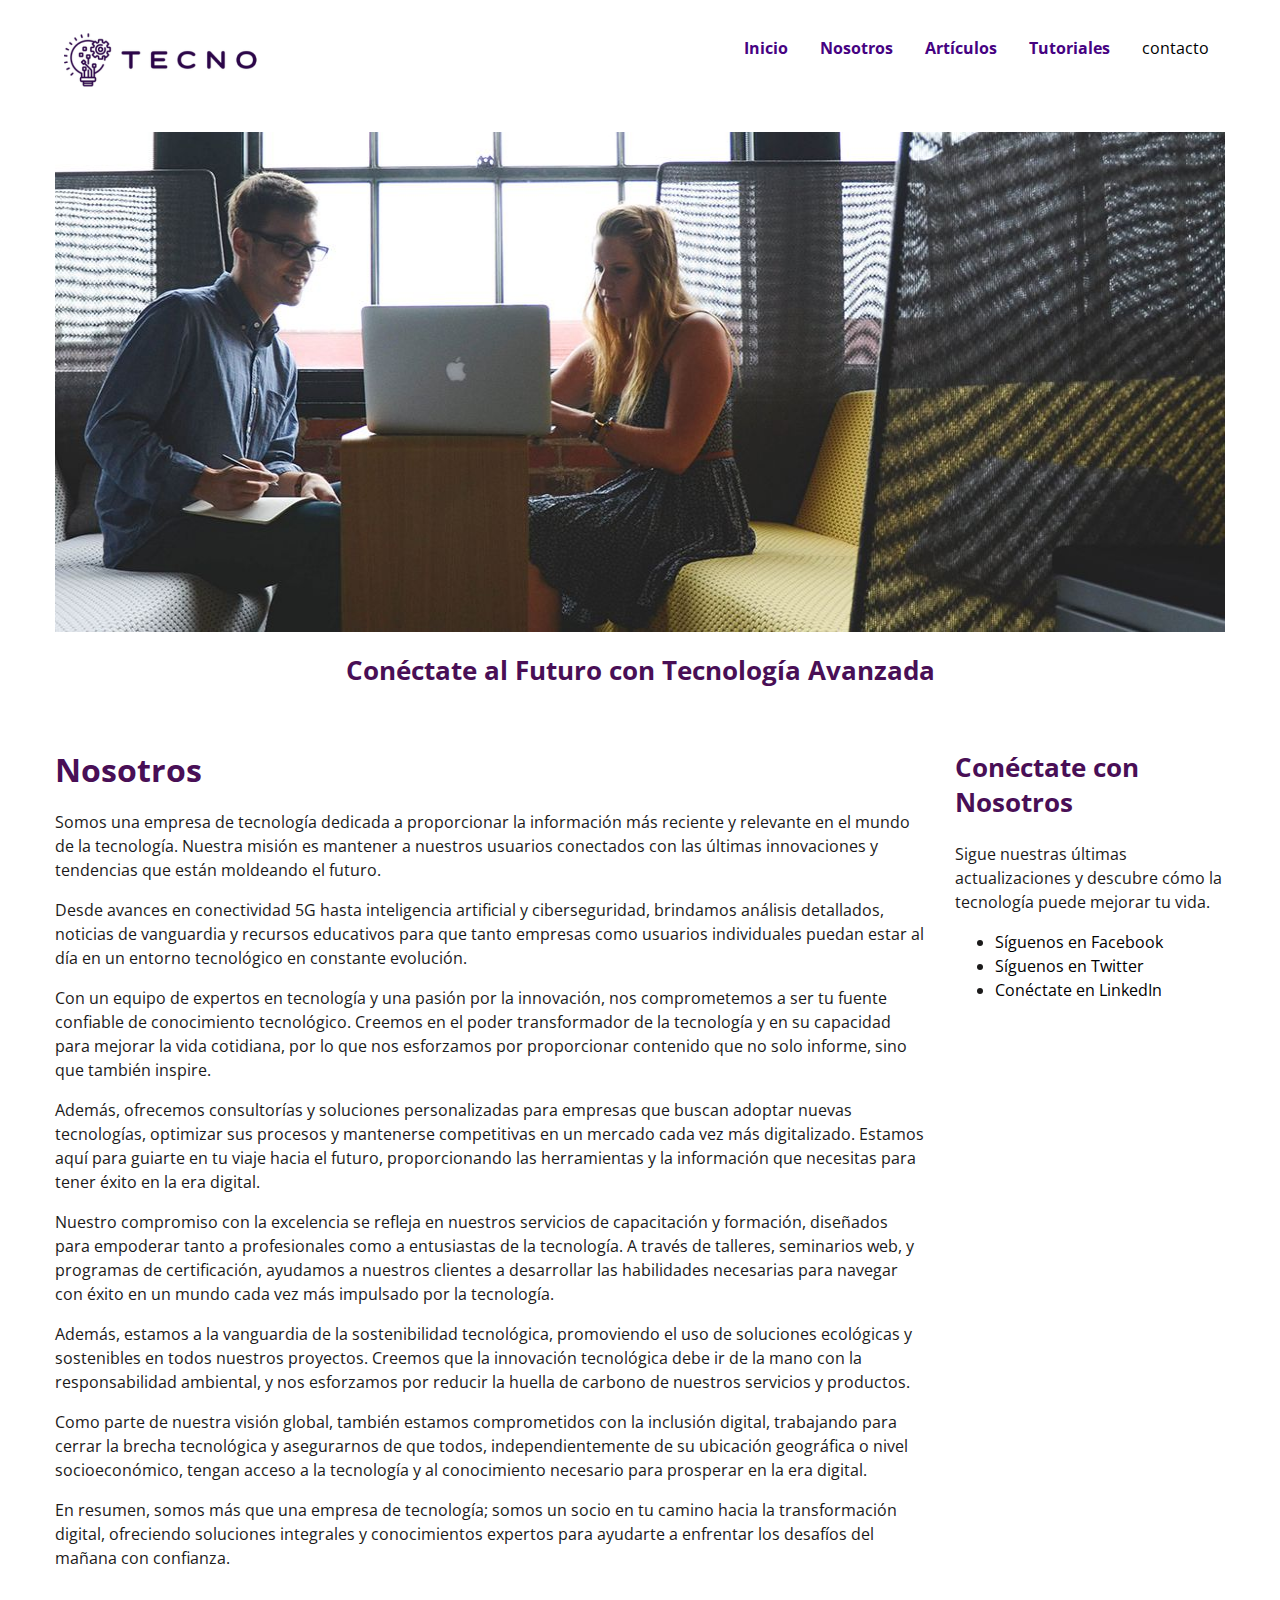
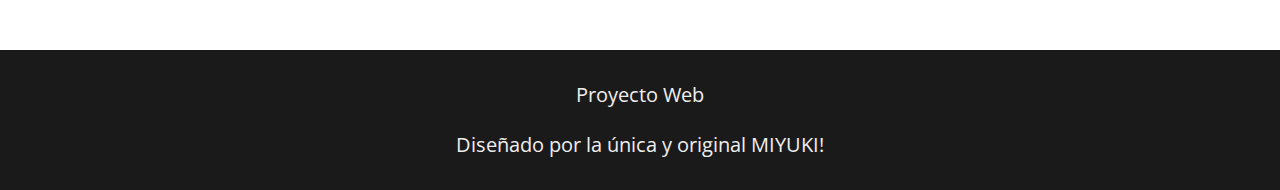
<file: Nosotros.html>
<!DOCTYPE html>
<html  lang="es">
<head>
    <meta charset="UTF-8"/>
    <title>Proyecto Web 1</title>
    <link rel="icon" href="img/favicon.png"/>
    <link rel="stylesheet" type="text/css" href="edgrid.css">
    <link rel="stylesheet" type="text/css" href="estilo.css">
</head>
<body>
    <header class="ed-container container-fluid">
        <div class="ed-item web-20">
            <a href="/"><img src="logo.png"></a>
        </div>
        <div class="ed-item web-80">
            <nav>
                <ul class="ed-menu web-horizontal web-main-end">
                    <li><a class="ih" href="Index.html">Inicio</a></li>
                    <li><a class="ih" href="Nosotros.html">Nosotros</a></li>
                    <li><a class="ih" href="Artículos.html">Artículos</a>
                        <ul class="ah">
                            <li><a class="ih" href="#web">Web</a></li>
                            <li><a class="ih" href="#moviles">Moviles</a></li>
                            <li><a class="ih" href="#software">Software</a></li>
                        </ul>
                    </li>
                    
                    <li><a class="ih" href="Tutoriales.html">Tutoriales</a></li>
                    <li><a  href="Contacto.html">contacto     </a></li>
                </ul>
            </nav>
        </div>
    </header>

    <div id="banner" class="ed-container">
        <div class="ed-item">
            <img class="w-25 py-4 "src="nosotros.jpg" alt="Conectividad 5G">
        </div>
        <h2>Conéctate al Futuro con Tecnología Avanzada</h2>

    </div>

    <div class="ed-container">
        <main class="ed-item web-75">
            <h1>Nosotros</h1>
            <p>Somos una empresa de tecnología dedicada a proporcionar la información más reciente y relevante en el mundo de la tecnología. Nuestra misión es mantener a nuestros usuarios conectados con las últimas innovaciones y tendencias que están moldeando el futuro.</p>
            <p>Desde avances en conectividad 5G hasta inteligencia artificial y ciberseguridad, brindamos análisis detallados, noticias de vanguardia y recursos educativos para que tanto empresas como usuarios individuales puedan estar al día en un entorno tecnológico en constante evolución.</p>
            <p>Con un equipo de expertos en tecnología y una pasión por la innovación, nos comprometemos a ser tu fuente confiable de conocimiento tecnológico. Creemos en el poder transformador de la tecnología y en su capacidad para mejorar la vida cotidiana, por lo que nos esforzamos por proporcionar contenido que no solo informe, sino que también inspire.</p>
            <p>Además, ofrecemos consultorías y soluciones personalizadas para empresas que buscan adoptar nuevas tecnologías, optimizar sus procesos y mantenerse competitivas en un mercado cada vez más digitalizado. Estamos aquí para guiarte en tu viaje hacia el futuro, proporcionando las herramientas y la información que necesitas para tener éxito en la era digital.</p>
            <p>Nuestro compromiso con la excelencia se refleja en nuestros servicios de capacitación y formación, diseñados para empoderar tanto a profesionales como a entusiastas de la tecnología. A través de talleres, seminarios web, y programas de certificación, ayudamos a nuestros clientes a desarrollar las habilidades necesarias para navegar con éxito en un mundo cada vez más impulsado por la tecnología.</p>
            <p>Además, estamos a la vanguardia de la sostenibilidad tecnológica, promoviendo el uso de soluciones ecológicas y sostenibles en todos nuestros proyectos. Creemos que la innovación tecnológica debe ir de la mano con la responsabilidad ambiental, y nos esforzamos por reducir la huella de carbono de nuestros servicios y productos.</p>
            <p>Como parte de nuestra visión global, también estamos comprometidos con la inclusión digital, trabajando para cerrar la brecha tecnológica y asegurarnos de que todos, independientemente de su ubicación geográfica o nivel socioeconómico, tengan acceso a la tecnología y al conocimiento necesario para prosperar en la era digital.</p>
            <p>En resumen, somos más que una empresa de tecnología; somos un socio en tu camino hacia la transformación digital, ofreciendo soluciones integrales y conocimientos expertos para ayudarte a enfrentar los desafíos del mañana con confianza.</p>
        </main>
        <aside class="ed-item web-25">
            <div>
                <h2>Conéctate con Nosotros</h2>
            <p>Sigue nuestras últimas actualizaciones y descubre cómo la tecnología puede mejorar tu vida.</p>
            <ul>
                <li><a href="https://www.facebook.com/">Síguenos en Facebook</a></li>
                <li><a href="https://twitter.com/">Síguenos en Twitter</a></li>
                <li><a href="https://www.linkedin.com/">Conéctate en LinkedIn</a></li>
            </ul>
            </div>
        </aside>   
      </div>


    <footer>
        <div class="ed-container">
            <div class="ed-item">
                <p>Proyecto Web</p>
                <p>Diseñado por la única y original MIYUKI! </p>
            </div>
        </div>
    </footer>
</body>  
</html>
</file>
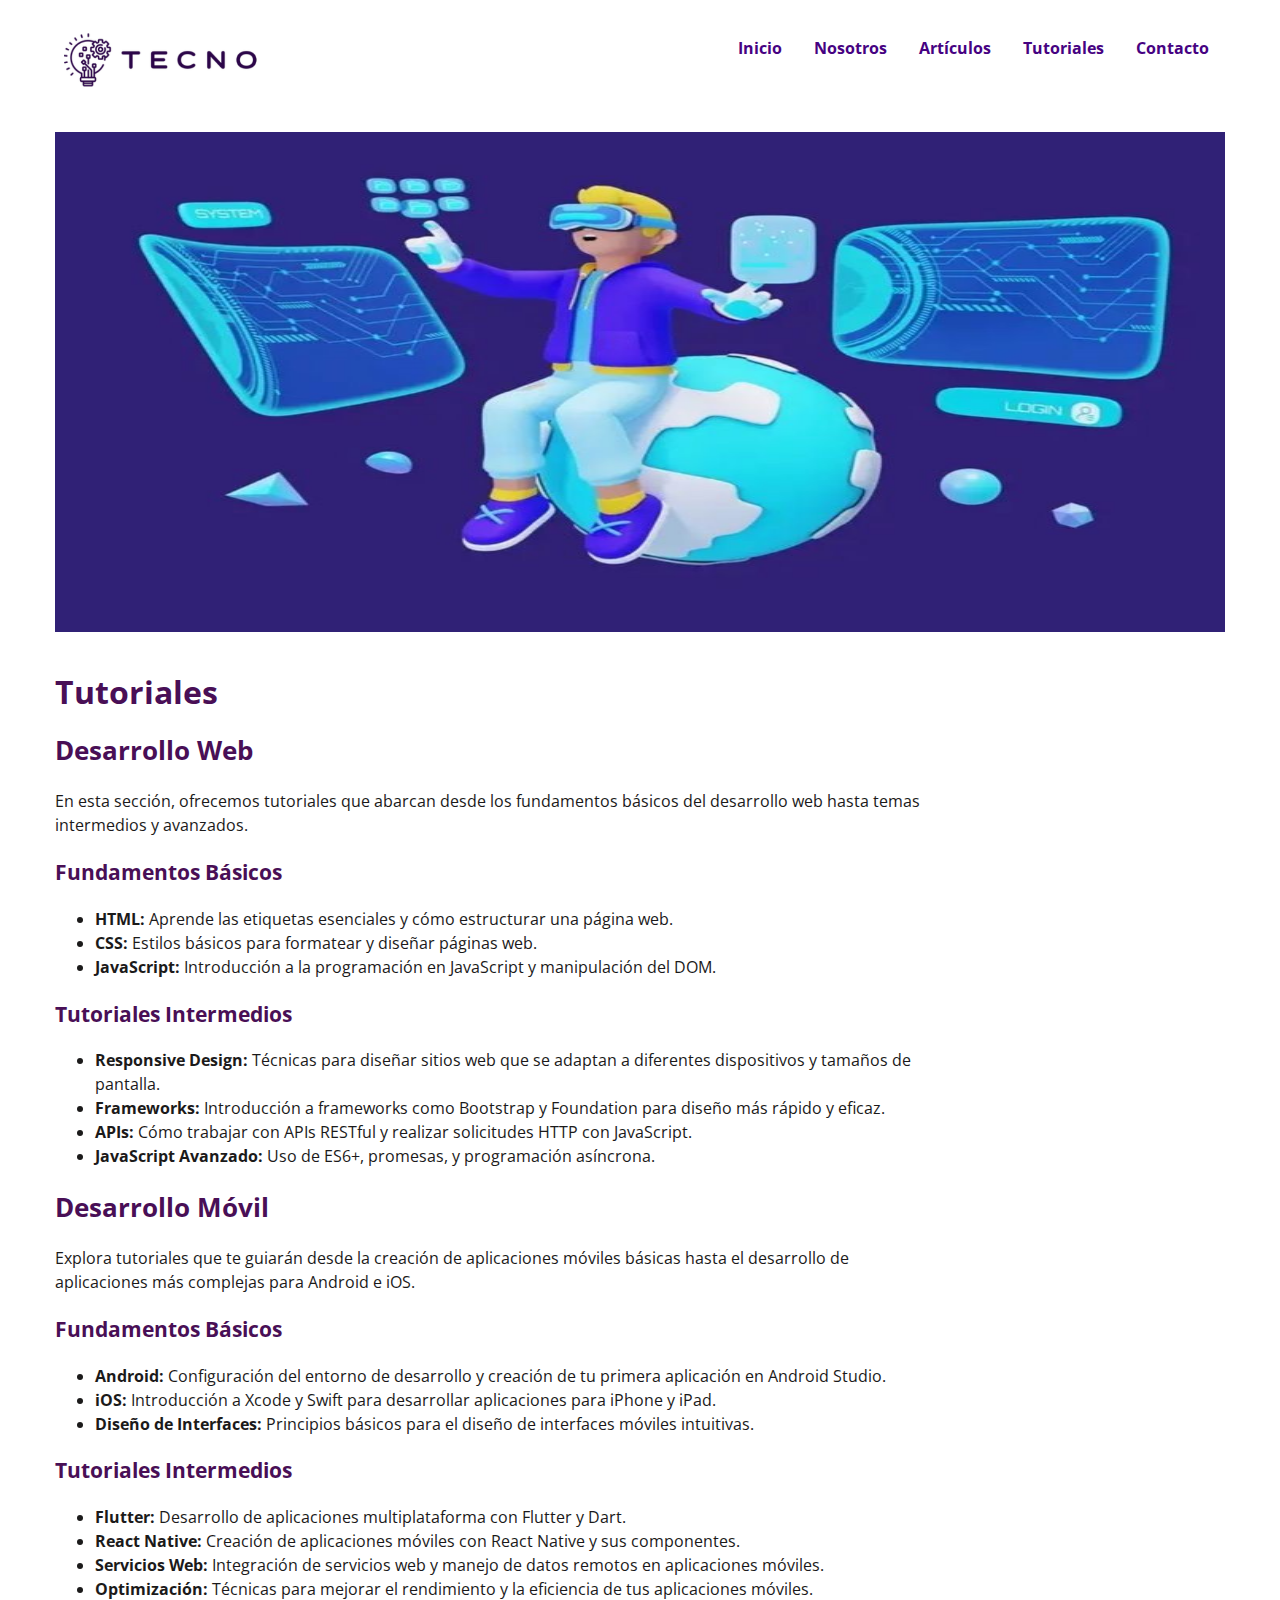
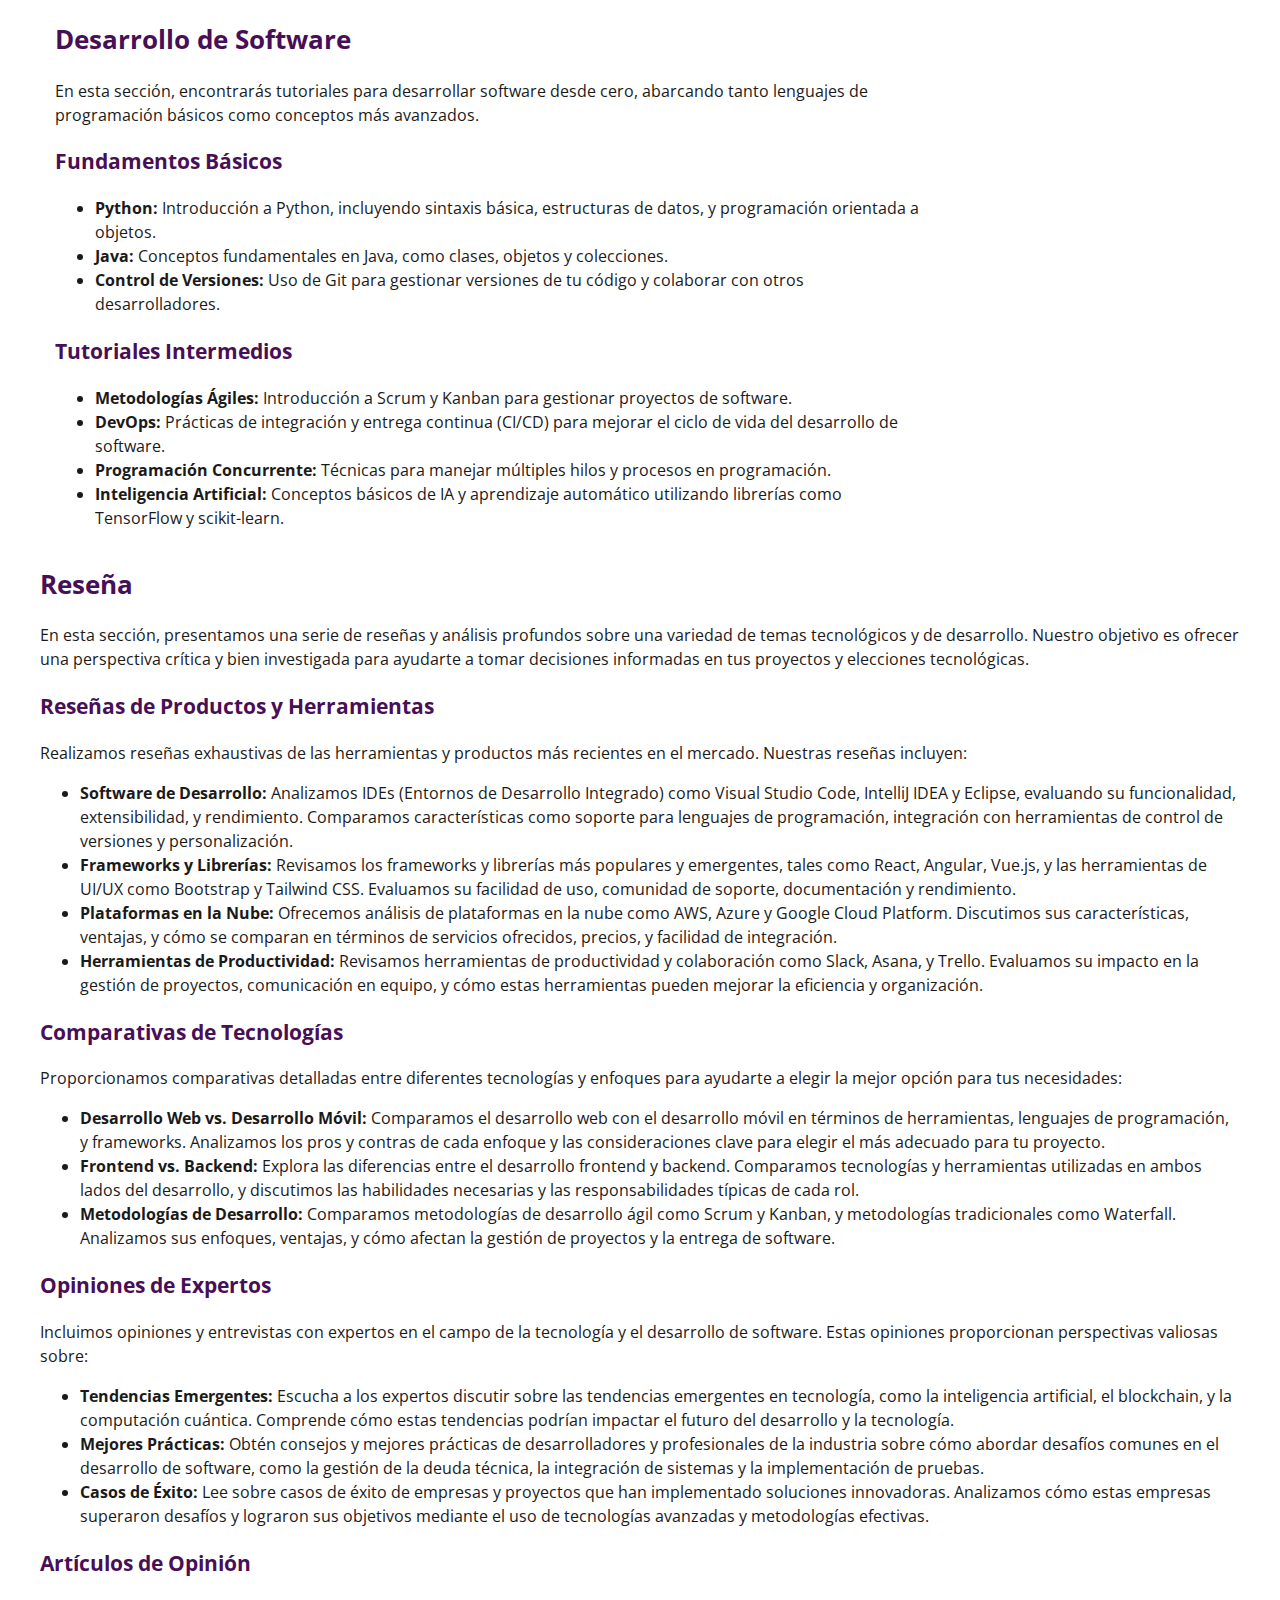
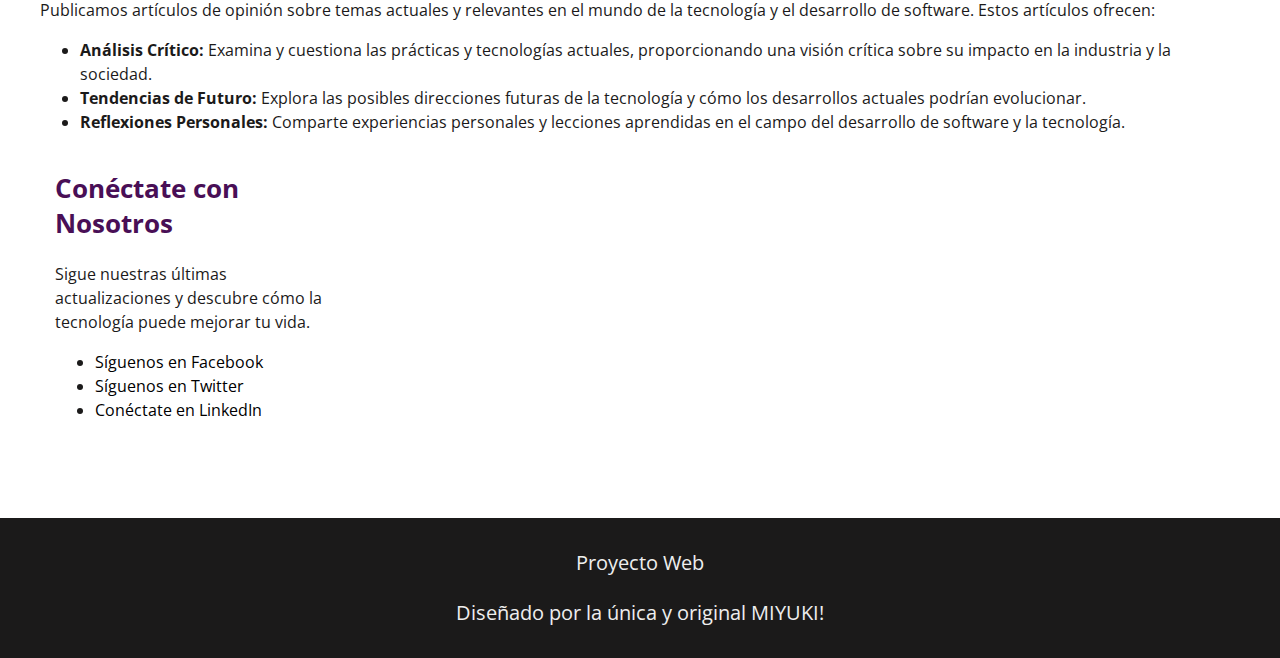
<file: Tutoriales.html>
<!DOCTYPE html>
<html  lang="es">
<head>
    <meta charset="UTF-8"/>
    <title>Proyecto Web 1</title>
    <link rel="icon" href="img/favicon.png"/>
    <link rel="stylesheet" type="text/css" href="edgrid.css">
    <link rel="stylesheet" type="text/css" href="estilo.css">
</head>
<body>
    <header class="ed-container container-fluid">
        <div class="ed-item web-20">
            <a href="/"><img src="logo.png"></a>
        </div>
        <div class="ed-item web-80">
            <nav>
                <ul class="ed-menu web-horizontal web-main-end">
                    <li><a class="ih" href="Index.html">Inicio</a></li>
                    <li><a class="ih" href="Nosotros.html">Nosotros</a></li>
                    <li><a class="ih" href="Artículos.html">Artículos</a>
                        <ul class="ah">
                            <li><a class="ih" href="#web">Web</a></li>
                            <li><a class="ih" href="#moviles">Moviles</a></li>
                            <li><a class="ih" href="#software">Software</a></li>
                        </ul>
                    </li>
                    
                    <li><a class="ih" href="Tutoriales.html">Tutoriales</a></li>
                    <li><a class="ih"  href="Contacto.html">Contacto </a></li>
                </ul>
            </nav>
        </div>
    </header>

    <div id="banner" class="ed-container">
        <div class="ed-item">
            <img src="tutoriales.jpg" alt="tutoriales">
        </div>
    </div>
    <div class="ed-container">
        <main class="ed-item web-75">
            <h1>Tutoriales</h1>

            <section id="web">
                <h2>Desarrollo Web</h2>
                <p>En esta sección, ofrecemos tutoriales que abarcan desde los fundamentos básicos del desarrollo web hasta temas intermedios y avanzados.</p>

                <h3>Fundamentos Básicos</h3>
                <ul>
                    <li><strong>HTML:</strong> Aprende las etiquetas esenciales y cómo estructurar una página web.</li>
                    <li><strong>CSS:</strong> Estilos básicos para formatear y diseñar páginas web.</li>
                    <li><strong>JavaScript:</strong> Introducción a la programación en JavaScript y manipulación del DOM.</li>
                </ul>

                <h3>Tutoriales Intermedios</h3>
                <ul>
                    <li><strong>Responsive Design:</strong> Técnicas para diseñar sitios web que se adaptan a diferentes dispositivos y tamaños de pantalla.</li>
                    <li><strong>Frameworks:</strong> Introducción a frameworks como Bootstrap y Foundation para diseño más rápido y eficaz.</li>
                    <li><strong>APIs:</strong> Cómo trabajar con APIs RESTful y realizar solicitudes HTTP con JavaScript.</li>
                    <li><strong>JavaScript Avanzado:</strong> Uso de ES6+, promesas, y programación asíncrona.</li>
                </ul>
            </section>

            <section id="moviles">
                <h2>Desarrollo Móvil</h2>
                <p>Explora tutoriales que te guiarán desde la creación de aplicaciones móviles básicas hasta el desarrollo de aplicaciones más complejas para Android e iOS.</p>

                <h3>Fundamentos Básicos</h3>
                <ul>
                    <li><strong>Android:</strong> Configuración del entorno de desarrollo y creación de tu primera aplicación en Android Studio.</li>
                    <li><strong>iOS:</strong> Introducción a Xcode y Swift para desarrollar aplicaciones para iPhone y iPad.</li>
                    <li><strong>Diseño de Interfaces:</strong> Principios básicos para el diseño de interfaces móviles intuitivas.</li>
                </ul>

                <h3>Tutoriales Intermedios</h3>
                <ul>
                    <li><strong>Flutter:</strong> Desarrollo de aplicaciones multiplataforma con Flutter y Dart.</li>
                    <li><strong>React Native:</strong> Creación de aplicaciones móviles con React Native y sus componentes.</li>
                    <li><strong>Servicios Web:</strong> Integración de servicios web y manejo de datos remotos en aplicaciones móviles.</li>
                    <li><strong>Optimización:</strong> Técnicas para mejorar el rendimiento y la eficiencia de tus aplicaciones móviles.</li>
                </ul>
            </section>

            <section id="software">
                <h2>Desarrollo de Software</h2>
                <p>En esta sección, encontrarás tutoriales para desarrollar software desde cero, abarcando tanto lenguajes de programación básicos como conceptos más avanzados.</p>

                <h3>Fundamentos Básicos</h3>
                <ul>
                    <li><strong>Python:</strong> Introducción a Python, incluyendo sintaxis básica, estructuras de datos, y programación orientada a objetos.</li>
                    <li><strong>Java:</strong> Conceptos fundamentales en Java, como clases, objetos y colecciones.</li>
                    <li><strong>Control de Versiones:</strong> Uso de Git para gestionar versiones de tu código y colaborar con otros desarrolladores.</li>
                </ul>

                <h3>Tutoriales Intermedios</h3>
                <ul>
                    <li><strong>Metodologías Ágiles:</strong> Introducción a Scrum y Kanban para gestionar proyectos de software.</li>
                    <li><strong>DevOps:</strong> Prácticas de integración y entrega continua (CI/CD) para mejorar el ciclo de vida del desarrollo de software.</li>
                    <li><strong>Programación Concurrente:</strong> Técnicas para manejar múltiples hilos y procesos en programación.</li>
                    <li><strong>Inteligencia Artificial:</strong> Conceptos básicos de IA y aprendizaje automático utilizando librerías como TensorFlow y scikit-learn.</li>
                </ul>
            </section>
        </main>
        <section id="reseña">
            <h2>Reseña</h2>

                <p>En esta sección, presentamos una serie de reseñas y análisis profundos sobre una variedad de temas tecnológicos y de desarrollo. Nuestro objetivo es ofrecer una perspectiva crítica y bien investigada para ayudarte a tomar decisiones informadas en tus proyectos y elecciones tecnológicas.</p>
                
                <h3>Reseñas de Productos y Herramientas</h3>
                <p>Realizamos reseñas exhaustivas de las herramientas y productos más recientes en el mercado. Nuestras reseñas incluyen:</p>
                <ul>
                    <li><strong>Software de Desarrollo:</strong> Analizamos IDEs (Entornos de Desarrollo Integrado) como Visual Studio Code, IntelliJ IDEA y Eclipse, evaluando su funcionalidad, extensibilidad, y rendimiento. Comparamos características como soporte para lenguajes de programación, integración con herramientas de control de versiones y personalización.</li>
                    <li><strong>Frameworks y Librerías:</strong> Revisamos los frameworks y librerías más populares y emergentes, tales como React, Angular, Vue.js, y las herramientas de UI/UX como Bootstrap y Tailwind CSS. Evaluamos su facilidad de uso, comunidad de soporte, documentación y rendimiento.</li>
                    <li><strong>Plataformas en la Nube:</strong> Ofrecemos análisis de plataformas en la nube como AWS, Azure y Google Cloud Platform. Discutimos sus características, ventajas, y cómo se comparan en términos de servicios ofrecidos, precios, y facilidad de integración.</li>
                    <li><strong>Herramientas de Productividad:</strong> Revisamos herramientas de productividad y colaboración como Slack, Asana, y Trello. Evaluamos su impacto en la gestión de proyectos, comunicación en equipo, y cómo estas herramientas pueden mejorar la eficiencia y organización.</li>
                </ul>
            
                <h3>Comparativas de Tecnologías</h3>
                <p>Proporcionamos comparativas detalladas entre diferentes tecnologías y enfoques para ayudarte a elegir la mejor opción para tus necesidades:</p>
                <ul>
                    <li><strong>Desarrollo Web vs. Desarrollo Móvil:</strong> Comparamos el desarrollo web con el desarrollo móvil en términos de herramientas, lenguajes de programación, y frameworks. Analizamos los pros y contras de cada enfoque y las consideraciones clave para elegir el más adecuado para tu proyecto.</li>
                    <li><strong>Frontend vs. Backend:</strong> Explora las diferencias entre el desarrollo frontend y backend. Comparamos tecnologías y herramientas utilizadas en ambos lados del desarrollo, y discutimos las habilidades necesarias y las responsabilidades típicas de cada rol.</li>
                    <li><strong>Metodologías de Desarrollo:</strong> Comparamos metodologías de desarrollo ágil como Scrum y Kanban, y metodologías tradicionales como Waterfall. Analizamos sus enfoques, ventajas, y cómo afectan la gestión de proyectos y la entrega de software.</li>
                </ul>
            
                <h3>Opiniones de Expertos</h3>
                <p>Incluimos opiniones y entrevistas con expertos en el campo de la tecnología y el desarrollo de software. Estas opiniones proporcionan perspectivas valiosas sobre:</p>
                <ul>
                    <li><strong>Tendencias Emergentes:</strong> Escucha a los expertos discutir sobre las tendencias emergentes en tecnología, como la inteligencia artificial, el blockchain, y la computación cuántica. Comprende cómo estas tendencias podrían impactar el futuro del desarrollo y la tecnología.</li>
                    <li><strong>Mejores Prácticas:</strong> Obtén consejos y mejores prácticas de desarrolladores y profesionales de la industria sobre cómo abordar desafíos comunes en el desarrollo de software, como la gestión de la deuda técnica, la integración de sistemas y la implementación de pruebas.</li>
                    <li><strong>Casos de Éxito:</strong> Lee sobre casos de éxito de empresas y proyectos que han implementado soluciones innovadoras. Analizamos cómo estas empresas superaron desafíos y lograron sus objetivos mediante el uso de tecnologías avanzadas y metodologías efectivas.</li>
                </ul>
            
                <h3>Artículos de Opinión</h3>
                <p>Publicamos artículos de opinión sobre temas actuales y relevantes en el mundo de la tecnología y el desarrollo de software. Estos artículos ofrecen:</p>
                <ul>
                    <li><strong>Análisis Crítico:</strong> Examina y cuestiona las prácticas y tecnologías actuales, proporcionando una visión crítica sobre su impacto en la industria y la sociedad.</li>
                    <li><strong>Tendencias de Futuro:</strong> Explora las posibles direcciones futuras de la tecnología y cómo los desarrollos actuales podrían evolucionar.</li>
                    <li><strong>Reflexiones Personales:</strong> Comparte experiencias personales y lecciones aprendidas en el campo del desarrollo de software y la tecnología.</li>
                </ul>
            </section>
                
        <aside class="ed-item web-25">
            
                <h2>Conéctate con Nosotros</h2>
            <p>Sigue nuestras últimas actualizaciones y descubre cómo la tecnología puede mejorar tu vida.</p>
            <ul>
                <li><a href="https://www.facebook.com/">Síguenos en Facebook</a></li>
                <li><a href="https://twitter.com/">Síguenos en Twitter</a></li>
                <li><a href="https://www.linkedin.com/">Conéctate en LinkedIn</a></li>
            </ul>
        </aside>
    </div>


    <footer>
        <div class="ed-container">
            <div class="ed-item">
                <p>Proyecto Web</p>
                <p>Diseñado por la única y original MIYUKI! </p>
            </div>
        </div>
    </footer>
</body>  
</html>
</file>
<file: edgrid.css>
@charset "UTF-8";
@import url(http://fonts.googleapis.com/css?family=Open+Sans:400,300,700,600,800);
*,
*:before,
*:after {
  box-sizing: border-box; }

body {
  margin: 0;
  font-family:'Franklin Gothic Medium', 'Arial Narrow', Arial, sans-serif; }

img {
  max-width: 100%;
  height: auto; }

a {
  text-decoration: none; }



.grupo,
.ed-container {
  display: -webkit-flex;
  display: -ms-flexbox;
  display: flex;
  -webkit-flex-wrap: wrap;
      -ms-flex-wrap: wrap;
          flex-wrap: wrap;
  max-width: 1200px;
  margin-left: auto;
  margin-right: auto;
  width: 100%; 
}
  .grupo.total,
  .grupo.full,
  .ed-container.total,
  .ed-container.full {
    max-width: 100%; 
  }

.caja,
.ed-item {
  margin: 0;
  padding-left: 15px;
  padding-right: 15px;
  width: 100%;
 }

.base-5,
.caja.base-5,
.ed-item.base-5 {
  width: 5%; }
.base-10,
.caja.base-10,
.ed-item.base-10 {
  width: 10%; }

.base-15,
.caja.base-15,
.ed-item.base-15 {
  width: 15%; }

.base-20,
.caja.base-20,
.ed-item.base-20 {
  width: 20%; }

.base-25,
.caja.base-25,
.ed-item.base-25 {
  width: 25%; }

.base-30,
.caja.base-30,
.ed-item.base-30 {
  width: 30%; }

.base-35,
.caja.base-35,
.ed-item.base-35 {
  width: 35%; }

.base-40,
.caja.base-40,
.ed-item.base-40 {
  width: 40%; }

.base-45,
.caja.base-45,
.ed-item.base-45 {
  width: 45%; }

.base-50,
.caja.base-50,
.ed-item.base-50 {
  width: 50%; }

.base-55,
.caja.base-55,
.ed-item.base-55 {
  width: 55%; }

.base-60,
.caja.base-60,
.ed-item.base-60 {
  width: 60%; }

.base-65,
.caja.base-65,
.ed-item.base-65 {
  width: 65%; }

.base-70,
.caja.base-70,
.ed-item.base-70 {
  width: 70%; }

.base-75,
.caja.base-75,
.ed-item.base-75 {
  width: 75%; }

.base-80,
.caja.base-80,
.ed-item.base-80 {
  width: 80%; }

.base-85,
.caja.base-85,
.ed-item.base-85 {
  width: 85%; }

.base-90,
.caja.base-90,
.ed-item.base-90 {
  width: 90%; }

.base-95,
.caja.base-95,
.ed-item.base-95 {
  width: 95%; }

.base-100,
.caja.base-100,
.ed-item.base-100 {
  width: 100%; }

.base-1-3,
.caja.base-1-3,
.ed-item.base-1-3 {
  width: 33.33333%; }

.base-2-3,
.caja.base-2-3,
.ed-item.base-2-3 {
  width: 66.66667%; }

.base-3-3,
.caja.base-3-3,
.ed-item.base-3-3 {
  width: 100%; }

.base-1-6,
.caja.base-1-6,
.ed-item.base-1-6 {
  width: 16.66667%; }

.base-2-6,
.caja.base-2-6,
.ed-item.base-2-6 {
  width: 33.33333%; }

.base-3-6,
.caja.base-3-6,
.ed-item.base-3-6 {
  width: 50%; }

.base-4-6,
.caja.base-4-6,
.ed-item.base-4-6 {
  width: 66.66667%; }

.base-5-6,
.caja.base-5-6,
.ed-item.base-5-6 {
  width: 83.33333%; }

.base-6-6,
.caja.base-6-6,
.ed-item.base-6-6 {
  width: 100%; }

.base-1-8,
.caja.base-1-8,
.ed-item.base-1-8 {
  width: 12.5%; }

.base-2-8,
.caja.base-2-8,
.ed-item.base-2-8 {
  width: 25%; }

.base-3-8,
.caja.base-3-8,
.ed-item.base-3-8 {
  width: 37.5%; }

.base-4-8,
.caja.base-4-8,
.ed-item.base-4-8 {
  width: 50%; }

.base-5-8,
.caja.base-5-8,
.ed-item.base-5-8 {
  width: 62.5%; }

.base-6-8,
.caja.base-6-8,
.ed-item.base-6-8 {
  width: 75%; }

.base-7-8,
.caja.base-7-8,
.ed-item.base-7-8 {
  width: 87.5%; }

.base-8-8,
.caja.base-8-8,
.ed-item.base-8-8 {
  width: 100%; }

@media all and (min-width: 480px) {
  .movil-5,
  .caja.movil-5,
  .ed-item.movil-5 {
    width: 5%; }
  .movil-10,
  .caja.movil-10,
  .ed-item.movil-10 {
    width: 10%; }
  .movil-15,
  .caja.movil-15,
  .ed-item.movil-15 {
    width: 15%; }
  .movil-20,
  .caja.movil-20,
  .ed-item.movil-20 {
    width: 20%; }
  .movil-25,
  .caja.movil-25,
  .ed-item.movil-25 {
    width: 25%; }
  .movil-30,
  .caja.movil-30,
  .ed-item.movil-30 {
    width: 30%; }
  .movil-35,
  .caja.movil-35,
  .ed-item.movil-35 {
    width: 35%; }
  .movil-40,
  .caja.movil-40,
  .ed-item.movil-40 {
    width: 40%; }
  .movil-45,
  .caja.movil-45,
  .ed-item.movil-45 {
    width: 45%; }
  .movil-50,
  .caja.movil-50,
  .ed-item.movil-50 {
    width: 50%; }
  .movil-55,
  .caja.movil-55,
  .ed-item.movil-55 {
    width: 55%; }
  .movil-60,
  .caja.movil-60,
  .ed-item.movil-60 {
    width: 60%; }
  .movil-65,
  .caja.movil-65,
  .ed-item.movil-65 {
    width: 65%; }
  .movil-70,
  .caja.movil-70,
  .ed-item.movil-70 {
    width: 70%; }
  .movil-75,
  .caja.movil-75,
  .ed-item.movil-75 {
    width: 75%; }
  .movil-80,
  .caja.movil-80,
  .ed-item.movil-80 {
    width: 80%; }
  .movil-85,
  .caja.movil-85,
  .ed-item.movil-85 {
    width: 85%; }
  .movil-90,
  .caja.movil-90,
  .ed-item.movil-90 {
    width: 90%; }
  .movil-95,
  .caja.movil-95,
  .ed-item.movil-95 {
    width: 95%; }
  .movil-100,
  .caja.movil-100,
  .ed-item.movil-100 {
    width: 100%; }
  .movil-1-3,
  .caja.movil-1-3,
  .ed-item.movil-1-3 {
    width: 33.33333%; }
  .movil-2-3,
  .caja.movil-2-3,
  .ed-item.movil-2-3 {
    width: 66.66667%; }
  .movil-3-3,
  .caja.movil-3-3,
  .ed-item.movil-3-3 {
    width: 100%; }
  .movil-1-6,
  .caja.movil-1-6,
  .ed-item.movil-1-6 {
    width: 16.66667%; }
  .movil-2-6,
  .caja.movil-2-6,
  .ed-item.movil-2-6 {
    width: 33.33333%; }
  .movil-3-6,
  .caja.movil-3-6,
  .ed-item.movil-3-6 {
    width: 50%; }
  .movil-4-6,
  .caja.movil-4-6,
  .ed-item.movil-4-6 {
    width: 66.66667%; }
  .movil-5-6,
  .caja.movil-5-6,
  .ed-item.movil-5-6 {
    width: 83.33333%; }
  .movil-6-6,
  .caja.movil-6-6,
  .ed-item.movil-6-6 {
    width: 100%; }
  .movil-1-8,
  .caja.movil-1-8,
  .ed-item.movil-1-8 {
    width: 12.5%; }
  .movil-2-8,
  .caja.movil-2-8,
  .ed-item.movil-2-8 {
    width: 25%; }
  .movil-3-8,
  .caja.movil-3-8,
  .ed-item.movil-3-8 {
    width: 37.5%; }
  .movil-4-8,
  .caja.movil-4-8,
  .ed-item.movil-4-8 {
    width: 50%; }
  .movil-5-8,
  .caja.movil-5-8,
  .ed-item.movil-5-8 {
    width: 62.5%; }
  .movil-6-8,
  .caja.movil-6-8,
  .ed-item.movil-6-8 {
    width: 75%; }
  .movil-7-8,
  .caja.movil-7-8,
  .ed-item.movil-7-8 {
    width: 87.5%; }
  .movil-8-8,
  .caja.movil-8-8,
  .ed-item.movil-8-8 {
    width: 100%; } }

@media all and (min-width: 768px) {
  .tablet-5,
  .caja.tablet-5,
  .ed-item.tablet-5 {
    width: 5%; }
  .tablet-10,
  .caja.tablet-10,
  .ed-item.tablet-10 {
    width: 10%; }
  .tablet-15,
  .caja.tablet-15,
  .ed-item.tablet-15 {
    width: 15%; }
  .tablet-20,
  .caja.tablet-20,
  .ed-item.tablet-20 {
    width: 20%; }
  .tablet-25,
  .caja.tablet-25,
  .ed-item.tablet-25 {
    width: 25%; }
  .tablet-30,
  .caja.tablet-30,
  .ed-item.tablet-30 {
    width: 30%; }
  .tablet-35,
  .caja.tablet-35,
  .ed-item.tablet-35 {
    width: 35%; }
  .tablet-40,
  .caja.tablet-40,
  .ed-item.tablet-40 {
    width: 40%; }
  .tablet-45,
  .caja.tablet-45,
  .ed-item.tablet-45 {
    width: 45%; }
  .tablet-50,
  .caja.tablet-50,
  .ed-item.tablet-50 {
    width: 50%; }
  .tablet-55,
  .caja.tablet-55,
  .ed-item.tablet-55 {
    width: 55%; }
  .tablet-60,
  .caja.tablet-60,
  .ed-item.tablet-60 {
    width: 60%; }
  .tablet-65,
  .caja.tablet-65,
  .ed-item.tablet-65 {
    width: 65%; }
  .tablet-70,
  .caja.tablet-70,
  .ed-item.tablet-70 {
    width: 70%; }
  .tablet-75,
  .caja.tablet-75,
  .ed-item.tablet-75 {
    width: 75%; }
  .tablet-80,
  .caja.tablet-80,
  .ed-item.tablet-80 {
    width: 80%; }
  .tablet-85,
  .caja.tablet-85,
  .ed-item.tablet-85 {
    width: 85%; }
  .tablet-90,
  .caja.tablet-90,
  .ed-item.tablet-90 {
    width: 90%; }
  .tablet-95,
  .caja.tablet-95,
  .ed-item.tablet-95 {
    width: 95%; }
  .tablet-100,
  .caja.tablet-100,
  .ed-item.tablet-100 {
    width: 100%; }
  .tablet-1-3,
  .caja.tablet-1-3,
  .ed-item.tablet-1-3 {
    width: 33.33333%; }
  .tablet-2-3,
  .caja.tablet-2-3,
  .ed-item.tablet-2-3 {
    width: 66.66667%; }
  .tablet-3-3,
  .caja.tablet-3-3,
  .ed-item.tablet-3-3 {
    width: 100%; }
  .tablet-1-6,
  .caja.tablet-1-6,
  .ed-item.tablet-1-6 {
    width: 16.66667%; }
  .tablet-2-6,
  .caja.tablet-2-6,
  .ed-item.tablet-2-6 {
    width: 33.33333%; }
  .tablet-3-6,
  .caja.tablet-3-6,
  .ed-item.tablet-3-6 {
    width: 50%; }
  .tablet-4-6,
  .caja.tablet-4-6,
  .ed-item.tablet-4-6 {
    width: 66.66667%; }
  .tablet-5-6,
  .caja.tablet-5-6,
  .ed-item.tablet-5-6 {
    width: 83.33333%; }
  .tablet-6-6,
  .caja.tablet-6-6,
  .ed-item.tablet-6-6 {
    width: 100%; }
  .tablet-1-8,
  .caja.tablet-1-8,
  .ed-item.tablet-1-8 {
    width: 12.5%; }
  .tablet-2-8,
  .caja.tablet-2-8,
  .ed-item.tablet-2-8 {
    width: 25%; }
  .tablet-3-8,
  .caja.tablet-3-8,
  .ed-item.tablet-3-8 {
    width: 37.5%; }
  .tablet-4-8,
  .caja.tablet-4-8,
  .ed-item.tablet-4-8 {
    width: 50%; }
  .tablet-5-8,
  .caja.tablet-5-8,
  .ed-item.tablet-5-8 {
    width: 62.5%; }
  .tablet-6-8,
  .caja.tablet-6-8,
  .ed-item.tablet-6-8 {
    width: 75%; }
  .tablet-7-8,
  .caja.tablet-7-8,
  .ed-item.tablet-7-8 {
    width: 87.5%; }
  .tablet-8-8,
  .caja.tablet-8-8,
  .ed-item.tablet-8-8 {
    width: 100%; } }

@media all and (min-width: 1024px) {
  .web-5,
  .caja.web-5,
  .ed-item.web-5 {
    width: 5%; }
  .web-10,
  .caja.web-10,
  .ed-item.web-10 {
    width: 10%; }
  .web-15,
  .caja.web-15,
  .ed-item.web-15 {
    width: 15%; }
  .web-20,
  .caja.web-20,
  .ed-item.web-20 {
    width: 20%; }
  .web-25,
  .caja.web-25,
  .ed-item.web-25 {
    width: 25%; }
  .web-30,
  .caja.web-30,
  .ed-item.web-30 {
    width: 30%; }
  .web-35,
  .caja.web-35,
  .ed-item.web-35 {
    width: 35%; }
  .web-40,
  .caja.web-40,
  .ed-item.web-40 {
    width: 40%; }
  .web-45,
  .caja.web-45,
  .ed-item.web-45 {
    width: 45%; }
  .web-50,
  .caja.web-50,
  .ed-item.web-50 {
    width: 50%; }
  .web-55,
  .caja.web-55,
  .ed-item.web-55 {
    width: 55%; }
  .web-60,
  .caja.web-60,
  .ed-item.web-60 {
    width: 60%; }
  .web-65,
  .caja.web-65,
  .ed-item.web-65 {
    width: 65%; }
  .web-70,
  .caja.web-70,
  .ed-item.web-70 {
    width: 70%; }
  .web-75,
  .caja.web-75,
  .ed-item.web-75 {
    width: 75%; }
  .web-80,
  .caja.web-80,
  .ed-item.web-80 {
    width: 80%; }
  .web-85,
  .caja.web-85,
  .ed-item.web-85 {
    width: 85%; }
  .web-90,
  .caja.web-90,
  .ed-item.web-90 {
    width: 90%; }
  .web-95,
  .caja.web-95,
  .ed-item.web-95 {
    width: 95%; }
  .web-100,
  .caja.web-100,
  .ed-item.web-100 {
    width: 100%; }
  .web-1-3,
  .caja.web-1-3,
  .ed-item.web-1-3 {
    width: 33.33333%; }
  .web-2-3,
  .caja.web-2-3,
  .ed-item.web-2-3 {
    width: 66.66667%; }
  .web-3-3,
  .caja.web-3-3,
  .ed-item.web-3-3 {
    width: 100%; }
  .web-1-6,
  .caja.web-1-6,
  .ed-item.web-1-6 {
    width: 16.66667%; }
  .web-2-6,
  .caja.web-2-6,
  .ed-item.web-2-6 {
    width: 33.33333%; }
  .web-3-6,
  .caja.web-3-6,
  .ed-item.web-3-6 {
    width: 50%; }
  .web-4-6,
  .caja.web-4-6,
  .ed-item.web-4-6 {
    width: 66.66667%; }
  .web-5-6,
  .caja.web-5-6,
  .ed-item.web-5-6 {
    width: 83.33333%; }
  .web-6-6,
  .caja.web-6-6,
  .ed-item.web-6-6 {
    width: 100%; }
  .web-1-8,
  .caja.web-1-8,
  .ed-item.web-1-8 {
    width: 12.5%; }
  .web-2-8,
  .caja.web-2-8,
  .ed-item.web-2-8 {
    width: 25%; }
  .web-3-8,
  .caja.web-3-8,
  .ed-item.web-3-8 {
    width: 37.5%; }
  .web-4-8,
  .caja.web-4-8,
  .ed-item.web-4-8 {
    width: 50%; }
  .web-5-8,
  .caja.web-5-8,
  .ed-item.web-5-8 {
    width: 62.5%; }
  .web-6-8,
  .caja.web-6-8,
  .ed-item.web-6-8 {
    width: 75%; }
  .web-7-8,
  .caja.web-7-8,
  .ed-item.web-7-8 {
    width: 87.5%; }
  .web-8-8,
  .caja.web-8-8,
  .ed-item.web-8-8 {
    width: 100%; } }

@media all and (min-width: 1400px) {
  .hd-5,
  .caja.hd-5,
  .ed-item.hd-5 {
    width: 5%; }
  .hd-10,
  .caja.hd-10,
  .ed-item.hd-10 {
    width: 10%; }
  .hd-15,
  .caja.hd-15,
  .ed-item.hd-15 {
    width: 15%; }
  .hd-20,
  .caja.hd-20,
  .ed-item.hd-20 {
    width: 20%; }
  .hd-25,
  .caja.hd-25,
  .ed-item.hd-25 {
    width: 25%; }
  .hd-30,
  .caja.hd-30,
  .ed-item.hd-30 {
    width: 30%; }
  .hd-35,
  .caja.hd-35,
  .ed-item.hd-35 {
    width: 35%; }
  .hd-40,
  .caja.hd-40,
  .ed-item.hd-40 {
    width: 40%; }
  .hd-45,
  .caja.hd-45,
  .ed-item.hd-45 {
    width: 45%; }
  .hd-50,
  .caja.hd-50,
  .ed-item.hd-50 {
    width: 50%; }
  .hd-55,
  .caja.hd-55,
  .ed-item.hd-55 {
    width: 55%; }
  .hd-60,
  .caja.hd-60,
  .ed-item.hd-60 {
    width: 60%; }
  .hd-65,
  .caja.hd-65,
  .ed-item.hd-65 {
    width: 65%; }
  .hd-70,
  .caja.hd-70,
  .ed-item.hd-70 {
    width: 70%; }
  .hd-75,
  .caja.hd-75,
  .ed-item.hd-75 {
    width: 75%; }
  .hd-80,
  .caja.hd-80,
  .ed-item.hd-80 {
    width: 80%; }
  .hd-85,
  .caja.hd-85,
  .ed-item.hd-85 {
    width: 85%; }
  .hd-90,
  .caja.hd-90,
  .ed-item.hd-90 {
    width: 90%; }
  .hd-95,
  .caja.hd-95,
  .ed-item.hd-95 {
    width: 95%; }
  .hd-100,
  .caja.hd-100,
  .ed-item.hd-100 {
    width: 100%; }
  .hd-1-3,
  .caja.hd-1-3,
  .ed-item.hd-1-3 {
    width: 33.33333%; }
  .hd-2-3,
  .caja.hd-2-3,
  .ed-item.hd-2-3 {
    width: 66.66667%; }
  .hd-3-3,
  .caja.hd-3-3,
  .ed-item.hd-3-3 {
    width: 100%; }
  .hd-1-6,
  .caja.hd-1-6,
  .ed-item.hd-1-6 {
    width: 16.66667%; }
  .hd-2-6,
  .caja.hd-2-6,
  .ed-item.hd-2-6 {
    width: 33.33333%; }
  .hd-3-6,
  .caja.hd-3-6,
  .ed-item.hd-3-6 {
    width: 50%; }
  .hd-4-6,
  .caja.hd-4-6,
  .ed-item.hd-4-6 {
    width: 66.66667%; }
  .hd-5-6,
  .caja.hd-5-6,
  .ed-item.hd-5-6 {
    width: 83.33333%; }
  .hd-6-6,
  .caja.hd-6-6,
  .ed-item.hd-6-6 {
    width: 100%; }
  .hd-1-8,
  .caja.hd-1-8,
  .ed-item.hd-1-8 {
    width: 12.5%; }
  .hd-2-8,
  .caja.hd-2-8,
  .ed-item.hd-2-8 {
    width: 25%; }
  .hd-3-8,
  .caja.hd-3-8,
  .ed-item.hd-3-8 {
    width: 37.5%; }
  .hd-4-8,
  .caja.hd-4-8,
  .ed-item.hd-4-8 {
    width: 50%; }
  .hd-5-8,
  .caja.hd-5-8,
  .ed-item.hd-5-8 {
    width: 62.5%; }
  .hd-6-8,
  .caja.hd-6-8,
  .ed-item.hd-6-8 {
    width: 75%; }
  .hd-7-8,
  .caja.hd-7-8,
  .ed-item.hd-7-8 {
    width: 87.5%; }
  .hd-8-8,
  .caja.hd-8-8,
  .ed-item.hd-8-8 {
    width: 100%; } }

/*ESTILOS PARA DESARROLLO
========================
Añada la clase "desarrollo"
a <body> para tener ayudas al trabajar con ED GRID
*/
body.desarrollo {
  margin: 0 !important; }
  body.desarrollo:before {
    background: steelblue;
    color: #fff;
    font-family: sans-serif;
    font-size: 18px;
    font-weight: bold;
    line-height: 36px;
    text-align: center;
    display: block;
    height: 36px;
    margin-bottom: 30px;
    position: relative;
    z-index: 900; }
  body.desarrollo .grupo,
  body.desarrollo .ed-container {
    padding-top: 22px;
    margin-bottom: 10px;
    outline: 1px solid tomato;
    position: relative; }
    body.desarrollo .grupo .caja,
    body.desarrollo .grupo .ed-item,
    body.desarrollo .ed-container .caja,
    body.desarrollo .ed-container .ed-item {
      position: relative;
      padding-bottom: 22px; }
      body.desarrollo .grupo .caja:nth-child(even),
      body.desarrollo .grupo .ed-item:nth-child(even),
      body.desarrollo .ed-container .caja:nth-child(even),
      body.desarrollo .ed-container .ed-item:nth-child(even) {
        background: rgba(70, 130, 180, 0.2); }
    body.desarrollo .grupo .grupo,
    body.desarrollo .grupo .ed-container,
    body.desarrollo .ed-container .grupo,
    body.desarrollo .ed-container .ed-container {
      margin-bottom: 0; }

.desarrollo .grupo:before,
.desarrollo .ed-container:before,
.desarrollo .grupo .caja:after,
.desarrollo .ed-container .ed-item:after {
  content: attr(class);
  font-style: italic;
  font-size: 12px;
  font-weight: normal;
  padding: 0 5px;
  z-index: 1;
  bottom: 0;
  right: 0;
  position: absolute;
  display: table;
  width: 100%;
  height: 22px;
  line-height: 22px; }

.desarrollo .grupo:before,
.desarrollo .ed-container:before {
  background: rgba(255, 99, 71, 0.3);
  color: tomato;
  top: 0;
  left: 0;
  width: 100%; }

.desarrollo .caja:after,
.desarrollo .ed-item:after {
  background: rgba(70, 130, 180, 0.2);
  color: steelblue; }

.desarrollo .caja.total:after,
.desarrollo .ed-item.total:after {
  background: rgba(27, 50, 70, 0.3); }

body.desarrollo:before {
  content: "ED-GRID: Tamaño base"; }

@media screen and (min-width: 480px) {
  body.desarrollo:before {
    content: "ED-GRID: Tamaño movil, desde 480px"; } }

@media screen and (min-width: 768px) {
  body.desarrollo:before {
    content: "ED-GRID: Tamaño tablet, desde 768px"; } }

@media screen and (min-width: 1024px) {
  body.desarrollo:before {
    content: "ED-GRID: Tamaño web, desde 1024px"; } }

@media screen and (min-width: 1400px) {
  body.desarrollo:before {
    content: "ED-GRID: Tamaño hd, desde 1400px"; } }

.grupo.demostrar,
.ed-container.demostrar {
  outline: 1px solid tomato;
  margin: 1em auto; }
  .grupo.demostrar > .caja,
  .grupo.demostrar > .ed-item,
  .ed-container.demostrar > .caja,
  .ed-container.demostrar > .ed-item {
    background: #eee;
    box-shadow: 0 0 0 1px steelblue;
    padding-top: 1em;
    padding-bottom: 1em; }
    .grupo.demostrar > .caja p,
    .grupo.demostrar > .ed-item p,
    .ed-container.demostrar > .caja p,
    .ed-container.demostrar > .ed-item p {
      margin-bottom: 0; }
    .grupo.demostrar > .caja:nth-child(odd),
    .grupo.demostrar > .ed-item:nth-child(odd),
    .ed-container.demostrar > .caja:nth-child(odd),
    .ed-container.demostrar > .ed-item:nth-child(odd) {
      background: #ddd; }

@media screen and (max-width: 479px) {
  .desde-movil,
  .from-movil {
    display: none !important; } }

@media screen and (max-width: 767px) {
  .desde-tablet,
  .from-tablet {
    display: none !important; } }

@media screen and (max-width: 1023px) {
  .desde-web,
  .from-web {
    display: none !important; } }

@media screen and (max-width: 1399px) {
  .desde-hd,
  .from-hd {
    display: none !important; } }

@media screen and (min-width: 480px) {
  .hasta-movil,
  .to-movil {
    display: none !important; } }

@media screen and (min-width: 768px) {
  .hasta-tablet,
  .to-tablet {
    display: none !important; } }

@media screen and (min-width: 1024px) {
  .hasta-web,
  .to-web {
    display: none !important; } }

@media screen and (min-width: 1400px) {
  .hasta-hd,
  .to-hd {
    display: none !important; } }

.centro,
.centrar,
.center {
  display: block;
  clear: both;
  margin-right: auto !important;
  margin-left: auto !important; }

.left,
.izquierda {
  float: left; }

.right,
.derecha {
  float: right; }

.total,
.full {
  width: 100%;
  clear: both; }

.centrar-texto,
.center-text,
.text-center {
  text-align: center; }

.izquierda-texto,
.izquierda-contenido {
  text-align: left; }

.derecha-texto,
.derecha-contenido {
  text-align: right; }

.circulo,
.circle {
  border-radius: 50%; }

.limpiar:before,
.limpiar:after,
.clearfix:before, .clearfix:after {
  content: "";
  display: table;
  width: 100%;
  clear: both; }

/*NO PADDING
===========
class="no-padding" al grupo, le da padding cero a todas sus cajas.
class="no-padding" a la caja le da padding cero solo a ella
*/
.no-padding.grupo > .caja,
.no-padding.ed-container > .ed-item,
.caja.no-padding,
.ed-item.no-padding {
  padding-left: 0 !important;
  padding-right: 0 !important; }

/* Controlar el padding*/
.padding {
  padding-left: 15px;
  padding-right: 15px; }

.padding-2 {
  padding-left: 30px;
  padding-right: 30px; }

.padding-3 {
  padding-left: 45px;
  padding-right: 45px; }

[class^="icon-"]:before,
[class*=" icon-"]:before {
  position: relative;
  top: .15em;
  display: inline-block; }

.espacio:before {
  margin-right: .3em; }

.ed-video {
  height: 0;
  overflow: hidden;
  padding-bottom: 56.25%;
  position: relative; }
  .ed-video > iframe,
  .ed-video > object,
  .ed-video > video {
    position: absolute;
    top: 0;
    left: 0;
    width: 100%;
    height: 100%; }

.ed-menu, .ed-menu ul {
  margin-top: 0;
  margin-bottom: 0;
  padding-left: 0;
  list-style: none; }

.ed-menu li {
  position: relative; }

.ed-menu ul {
  position: absolute;
  display: none; }

.ed-menu a {
  display: block;
  width: 100%;
  line-height: 3em;
  padding: 0 1em; }

.ed-menu.default, .ed-menu.nav-bar {
  background: #eee; }
  .ed-menu.default li, .ed-menu.nav-bar li {
    -webkit-flex: 1;
        -ms-flex: 1;
            flex: 1; }
    .ed-menu.default li:hover, .ed-menu.nav-bar li:hover {
      background: rgba(0, 0, 0, 0.1); }
  .ed-menu.default ul, .ed-menu.nav-bar ul {
    background: #e1e1e1; }
  .ed-menu.default a, .ed-menu.nav-bar a {
    color: #666; }

.ed-menu.nav-bar {
  border: 1px solid rgba(0, 0, 0, 0.1); }
  .ed-menu.nav-bar li {
    border-bottom: 1px solid rgba(0, 0, 0, 0.1); }
    .ed-menu.nav-bar li:last-child {
      border-right: none; }
  .ed-menu.nav-bar ul {
    border: 1px solid rgba(0, 0, 0, 0.1); }
    .ed-menu.nav-bar ul li {
      border-bottom: 1px solid rgba(0, 0, 0, 0.1); }
      .ed-menu.nav-bar ul li:last-child {
        border-bottom: none; }

.ed-menu.button-bar li {
  margin-bottom: .5em;
  margin-right: .5em; }

.ed-menu.button-bar a {
  border: 1px solid rgba(0, 0, 0, 0.1);
  display: block;
  background: #eee;
  line-height: 2.5em;
  margin-right: .5em;
  padding: 0 1.5em;
  border-radius: 4px;
  color: #666; }
  .ed-menu.button-bar a:hover {
    background: rgba(0, 0, 0, 0.1); }

@media screen and (min-width: 768px) {
  .tablet-horizontal {
    display: -webkit-flex;
    display: -ms-flexbox;
    display: flex;
    -webkit-flex-wrap: wrap;
        -ms-flex-wrap: wrap;
            flex-wrap: wrap;
    -webkit-align-items: center;
        -ms-flex-align: center;
            align-items: center; }
    .tablet-horizontal.nav-bar > li {
      border-right: 1px solid rgba(0, 0, 0, 0.1);
      border-bottom: none; }
    .tablet-horizontal a {
      text-align: center; }
    .tablet-horizontal ul {
      position: absolute;
      top: 100%;
      min-width: 10em; }
      .tablet-horizontal ul ul {
        top: 0;
        left: 100%; }
    .tablet-horizontal li:hover > ul {
      display: block; } }

@media screen and (min-width: 1024px) {
  .web-horizontal {
    display: -webkit-flex;
    display: -ms-flexbox;
    display: flex;
    -webkit-flex-wrap: wrap;
        -ms-flex-wrap: wrap;
            flex-wrap: wrap;
    -webkit-align-items: center;
        -ms-flex-align: center;
            align-items: center; }
    .web-horizontal.nav-bar > li {
      border-right: 1px solid rgba(0, 0, 0, 0.1);
      border-bottom: none; }
    .web-horizontal a {
      text-align: center; }
    .web-horizontal ul {
      position: absolute;
      top: 100%;
      min-width: 10em; }
      .web-horizontal ul ul {
        top: 0;
        left: 100%; }
    .web-horizontal li:hover > ul {
      display: block; } }

@font-face {
  font-family: "ed-grid";
  src: url("../fonts/ed-grid.eot");
  src: url("../fonts/ed-grid.eot?#iefix") format("embedded-opentype"), url("../fonts/ed-grid.woff") format("woff"), url("../fonts/ed-grid.ttf") format("truetype"), url("../fonts/ed-grid.svg#ed-grid") format("svg");
  font-weight: normal;
  font-style: normal; }

[data-icon]:before {
  font-family: "ed-grid", sans-serif !important;
  content: attr(data-icon);
  font-style: normal !important;
  font-weight: normal !important;
  font-variant: normal !important;
  text-transform: none !important;
  line-height: 1;
  -webkit-font-smoothing: antialiased; }

[class^="icon-"]:before,
[class*=" icon-"]:before {
  font-family: "ed-grid",sans-serif !important;
  font-style: normal !important;
  font-weight: normal !important;
  font-variant: normal !important;
  text-transform: none !important;
  line-height: 1;
  -webkit-font-smoothing: antialiased; }

.icon-youtube:before {
  content: "a"; }

.icon-twitter:before {
  content: "b"; }

.icon-facebook:before {
  content: "c"; }

.icon-linkedin:before {
  content: "d"; }

.icon-pinterest:before {
  content: "e"; }

.icon-instagram:before {
  content: "f"; }

.icon-rss:before {
  content: "g"; }

.icon-github:before {
  content: "h"; }

.icon-izquierda:before {
  content: "i"; }

.icon-derecha:before {
  content: "j"; }

.icon-arriba:before {
  content: "k"; }

.icon-abajo:before {
  content: "l"; }

.icon-triangulo-izquierda:before {
  content: "m"; }

.icon-triangulo-derecha:before {
  content: "n"; }

.icon-triangulo-arriba:before {
  content: "p"; }

.icon-aceptar:before {
  content: "q"; }

.icon-triangulo-abajo:before {
  content: "o"; }

.icon-telefono:before {
  content: "r"; }

.icon-android:before {
  content: "s"; }

.icon-apple:before {
  content: "t"; }

.icon-bitcoin:before {
  content: "u"; }

.icon-fecha:before {
  content: "v"; }

.icon-camara:before {
  content: "w"; }

.icon-tarjeta:before {
  content: "x"; }

.icon-pin:before {
  content: "y"; }

.icon-cerrar:before {
  content: "z"; }

.icon-whatsapp:before {
  content: "A"; }

.icon-vimeo:before {
  content: "B"; }

.icon-menu:before {
  content: "C"; }

.icon-menu-secundario:before {
  content: "D"; }

.icon-correo:before {
  content: "E"; }

.icon-ed:before {
  content: "F"; }

.icon-google-plus:before {
  content: "G"; }

.icon-carrito:before {
  content: "H"; }

.icon-usuario:before {
  content: "I"; }

.icon-enlace:before {
  content: "J"; }

.icon-portafolio:before {
  content: "K"; }

.icon-mastercard:before {
  content: "L"; }

.icon-paypal:before {
  content: "M"; }

.icon-visa:before {
  content: "N"; }

.icon-buscar:before {
  content: "O"; }

@media screen and (min-width: 480px) {
  .movil-order-1 {
    -webkit-order: 1;
        -ms-flex-order: 1;
            order: 1; }
  .movil-order-2 {
    -webkit-order: 2;
        -ms-flex-order: 2;
            order: 2; }
  .movil-order-3 {
    -webkit-order: 3;
        -ms-flex-order: 3;
            order: 3; }
  .movil-order-4 {
    -webkit-order: 4;
        -ms-flex-order: 4;
            order: 4; }
  .movil-order-5 {
    -webkit-order: 5;
        -ms-flex-order: 5;
            order: 5; }
  .movil-order-6 {
    -webkit-order: 6;
        -ms-flex-order: 6;
            order: 6; }
  .movil-order-7 {
    -webkit-order: 7;
        -ms-flex-order: 7;
            order: 7; }
  .movil-order-8 {
    -webkit-order: 8;
        -ms-flex-order: 8;
            order: 8; }
  .movil-order-9 {
    -webkit-order: 9;
        -ms-flex-order: 9;
            order: 9; }
  .movil-order-10 {
    -webkit-order: 10;
        -ms-flex-order: 10;
            order: 10; } }

@media screen and (min-width: 768px) {
  .tablet-order-1 {
    -webkit-order: 1;
        -ms-flex-order: 1;
            order: 1; }
  .tablet-order-2 {
    -webkit-order: 2;
        -ms-flex-order: 2;
            order: 2; }
  .tablet-order-3 {
    -webkit-order: 3;
        -ms-flex-order: 3;
            order: 3; }
  .tablet-order-4 {
    -webkit-order: 4;
        -ms-flex-order: 4;
            order: 4; }
  .tablet-order-5 {
    -webkit-order: 5;
        -ms-flex-order: 5;
            order: 5; }
  .tablet-order-6 {
    -webkit-order: 6;
        -ms-flex-order: 6;
            order: 6; }
  .tablet-order-7 {
    -webkit-order: 7;
        -ms-flex-order: 7;
            order: 7; }
  .tablet-order-8 {
    -webkit-order: 8;
        -ms-flex-order: 8;
            order: 8; }
  .tablet-order-9 {
    -webkit-order: 9;
        -ms-flex-order: 9;
            order: 9; }
  .tablet-order-10 {
    -webkit-order: 10;
        -ms-flex-order: 10;
            order: 10; } }

@media screen and (min-width: 1024px) {
  .web-order-1 {
    -webkit-order: 1;
        -ms-flex-order: 1;
            order: 1; }
  .web-order-2 {
    -webkit-order: 2;
        -ms-flex-order: 2;
            order: 2; }
  .web-order-3 {
    -webkit-order: 3;
        -ms-flex-order: 3;
            order: 3; }
  .web-order-4 {
    -webkit-order: 4;
        -ms-flex-order: 4;
            order: 4; }
  .web-order-5 {
    -webkit-order: 5;
        -ms-flex-order: 5;
            order: 5; }
  .web-order-6 {
    -webkit-order: 6;
        -ms-flex-order: 6;
            order: 6; }
  .web-order-7 {
    -webkit-order: 7;
        -ms-flex-order: 7;
            order: 7; }
  .web-order-8 {
    -webkit-order: 8;
        -ms-flex-order: 8;
            order: 8; }
  .web-order-9 {
    -webkit-order: 9;
        -ms-flex-order: 9;
            order: 9; }
  .web-order-10 {
    -webkit-order: 10;
        -ms-flex-order: 10;
            order: 10; } }

@media screen and (min-width: 1400px) {
  .hd-order-1 {
    -webkit-order: 1;
        -ms-flex-order: 1;
            order: 1; }
  .hd-order-2 {
    -webkit-order: 2;
        -ms-flex-order: 2;
            order: 2; }
  .hd-order-3 {
    -webkit-order: 3;
        -ms-flex-order: 3;
            order: 3; }
  .hd-order-4 {
    -webkit-order: 4;
        -ms-flex-order: 4;
            order: 4; }
  .hd-order-5 {
    -webkit-order: 5;
        -ms-flex-order: 5;
            order: 5; }
  .hd-order-6 {
    -webkit-order: 6;
        -ms-flex-order: 6;
            order: 6; }
  .hd-order-7 {
    -webkit-order: 7;
        -ms-flex-order: 7;
            order: 7; }
  .hd-order-8 {
    -webkit-order: 8;
        -ms-flex-order: 8;
            order: 8; }
  .hd-order-9 {
    -webkit-order: 9;
        -ms-flex-order: 9;
            order: 9; }
  .hd-order-10 {
    -webkit-order: 10;
        -ms-flex-order: 10;
            order: 10; } }

.justify {
  -webkit-justify-content: space-between;
      -ms-flex-pack: justify;
          justify-content: space-between;
  display: -webkit-flex;
  display: -ms-flexbox;
  display: flex;
  -webkit-flex-wrap: wrap;
      -ms-flex-wrap: wrap;
          flex-wrap: wrap; }

@media all and (min-width: 480px) {
  .movil-justify {
    -webkit-justify-content: space-between;
        -ms-flex-pack: justify;
            justify-content: space-between;
    display: -webkit-flex;
    display: -ms-flexbox;
    display: flex;
    -webkit-flex-wrap: wrap;
        -ms-flex-wrap: wrap;
            flex-wrap: wrap; } }

@media all and (min-width: 768px) {
  .tablet-justify {
    -webkit-justify-content: space-between;
        -ms-flex-pack: justify;
            justify-content: space-between;
    display: -webkit-flex;
    display: -ms-flexbox;
    display: flex;
    -webkit-flex-wrap: wrap;
        -ms-flex-wrap: wrap;
            flex-wrap: wrap; } }

@media all and (min-width: 1024px) {
  .web-justify {
    -webkit-justify-content: space-between;
        -ms-flex-pack: justify;
            justify-content: space-between;
    display: -webkit-flex;
    display: -ms-flexbox;
    display: flex;
    -webkit-flex-wrap: wrap;
        -ms-flex-wrap: wrap;
            flex-wrap: wrap; } }

@media all and (min-width: 1400px) {
  .hd-justify {
    -webkit-justify-content: space-between;
        -ms-flex-pack: justify;
            justify-content: space-between;
    display: -webkit-flex;
    display: -ms-flexbox;
    display: flex;
    -webkit-flex-wrap: wrap;
        -ms-flex-wrap: wrap;
            flex-wrap: wrap; } }

.distribute,
.distributed {
  -webkit-justify-content: space-around;
      -ms-flex-pack: distribute;
          justify-content: space-around;
  display: -webkit-flex;
  display: -ms-flexbox;
  display: flex;
  -webkit-flex-wrap: wrap;
      -ms-flex-wrap: wrap;
          flex-wrap: wrap; }

@media all and (min-width: 480px) {
  .movil-distribute,
  .movil-distributed {
    -webkit-justify-content: space-around;
        -ms-flex-pack: distribute;
            justify-content: space-around;
    display: -webkit-flex;
    display: -ms-flexbox;
    display: flex;
    -webkit-flex-wrap: wrap;
        -ms-flex-wrap: wrap;
            flex-wrap: wrap; } }

@media all and (min-width: 768px) {
  .tablet-distribute,
  .tablet-distributed {
    -webkit-justify-content: space-around;
        -ms-flex-pack: distribute;
            justify-content: space-around;
    display: -webkit-flex;
    display: -ms-flexbox;
    display: flex;
    -webkit-flex-wrap: wrap;
        -ms-flex-wrap: wrap;
            flex-wrap: wrap; } }

@media all and (min-width: 1024px) {
  .web-distribute,
  .web-distributed {
    -webkit-justify-content: space-around;
        -ms-flex-pack: distribute;
            justify-content: space-around;
    display: -webkit-flex;
    display: -ms-flexbox;
    display: flex;
    -webkit-flex-wrap: wrap;
        -ms-flex-wrap: wrap;
            flex-wrap: wrap; } }

@media all and (min-width: 1400px) {
  .hd-distribute,
  .hd-distributed {
    -webkit-justify-content: space-around;
        -ms-flex-pack: distribute;
            justify-content: space-around;
    display: -webkit-flex;
    display: -ms-flexbox;
    display: flex;
    -webkit-flex-wrap: wrap;
        -ms-flex-wrap: wrap;
            flex-wrap: wrap; } }

.main-center {
  -webkit-justify-content: center;
      -ms-flex-pack: center;
          justify-content: center;
  display: -webkit-flex;
  display: -ms-flexbox;
  display: flex;
  -webkit-flex-wrap: wrap;
      -ms-flex-wrap: wrap;
          flex-wrap: wrap; }

@media all and (min-width: 480px) {
  .movil-main-center {
    -webkit-justify-content: center;
        -ms-flex-pack: center;
            justify-content: center;
    display: -webkit-flex;
    display: -ms-flexbox;
    display: flex;
    -webkit-flex-wrap: wrap;
        -ms-flex-wrap: wrap;
            flex-wrap: wrap; } }

@media all and (min-width: 768px) {
  .tablet-main-center {
    -webkit-justify-content: center;
        -ms-flex-pack: center;
            justify-content: center;
    display: -webkit-flex;
    display: -ms-flexbox;
    display: flex;
    -webkit-flex-wrap: wrap;
        -ms-flex-wrap: wrap;
            flex-wrap: wrap; } }

@media all and (min-width: 1024px) {
  .web-main-center {
    -webkit-justify-content: center;
        -ms-flex-pack: center;
            justify-content: center;
    display: -webkit-flex;
    display: -ms-flexbox;
    display: flex;
    -webkit-flex-wrap: wrap;
        -ms-flex-wrap: wrap;
            flex-wrap: wrap; } }

@media all and (min-width: 1400px) {
  .hd-main-center {
    -webkit-justify-content: center;
        -ms-flex-pack: center;
            justify-content: center;
    display: -webkit-flex;
    display: -ms-flexbox;
    display: flex;
    -webkit-flex-wrap: wrap;
        -ms-flex-wrap: wrap;
            flex-wrap: wrap; } }

.main-start {
  -webkit-justify-content: flex-start;
      -ms-flex-pack: start;
          justify-content: flex-start;
  display: -webkit-flex;
  display: -ms-flexbox;
  display: flex;
  -webkit-flex-wrap: wrap;
      -ms-flex-wrap: wrap;
          flex-wrap: wrap; }

@media all and (min-width: 480px) {
  .movil-main-start {
    -webkit-justify-content: flex-start;
        -ms-flex-pack: start;
            justify-content: flex-start;
    display: -webkit-flex;
    display: -ms-flexbox;
    display: flex;
    -webkit-flex-wrap: wrap;
        -ms-flex-wrap: wrap;
            flex-wrap: wrap; } }

@media all and (min-width: 768px) {
  .tablet-main-start {
    -webkit-justify-content: flex-start;
        -ms-flex-pack: start;
            justify-content: flex-start;
    display: -webkit-flex;
    display: -ms-flexbox;
    display: flex;
    -webkit-flex-wrap: wrap;
        -ms-flex-wrap: wrap;
            flex-wrap: wrap; } }

@media all and (min-width: 1024px) {
  .web-main-start {
    -webkit-justify-content: flex-start;
        -ms-flex-pack: start;
            justify-content: flex-start;
    display: -webkit-flex;
    display: -ms-flexbox;
    display: flex;
    -webkit-flex-wrap: wrap;
        -ms-flex-wrap: wrap;
            flex-wrap: wrap; } }

@media all and (min-width: 1400px) {
  .hd-main-start {
    -webkit-justify-content: flex-start;
        -ms-flex-pack: start;
            justify-content: flex-start;
    display: -webkit-flex;
    display: -ms-flexbox;
    display: flex;
    -webkit-flex-wrap: wrap;
        -ms-flex-wrap: wrap;
            flex-wrap: wrap; } }

.main-end {
  -webkit-justify-content: flex-end;
      -ms-flex-pack: end;
          justify-content: flex-end;
  display: -webkit-flex;
  display: -ms-flexbox;
  display: flex;
  -webkit-flex-wrap: wrap;
      -ms-flex-wrap: wrap;
          flex-wrap: wrap; }

@media all and (min-width: 480px) {
  .movil-main-end {
    -webkit-justify-content: flex-end;
        -ms-flex-pack: end;
            justify-content: flex-end;
    display: -webkit-flex;
    display: -ms-flexbox;
    display: flex;
    -webkit-flex-wrap: wrap;
        -ms-flex-wrap: wrap;
            flex-wrap: wrap; } }

@media all and (min-width: 768px) {
  .tablet-main-end {
    -webkit-justify-content: flex-end;
        -ms-flex-pack: end;
            justify-content: flex-end;
    display: -webkit-flex;
    display: -ms-flexbox;
    display: flex;
    -webkit-flex-wrap: wrap;
        -ms-flex-wrap: wrap;
            flex-wrap: wrap; } }

@media all and (min-width: 1024px) {
  .web-main-end {
    -webkit-justify-content: flex-end;
        -ms-flex-pack: end;
            justify-content: flex-end;
    display: -webkit-flex;
    display: -ms-flexbox;
    display: flex;
    -webkit-flex-wrap: wrap;
        -ms-flex-wrap: wrap;
            flex-wrap: wrap; } }

@media all and (min-width: 1400px) {
  .hd-main-end {
    -webkit-justify-content: flex-end;
        -ms-flex-pack: end;
            justify-content: flex-end;
    display: -webkit-flex;
    display: -ms-flexbox;
    display: flex;
    -webkit-flex-wrap: wrap;
        -ms-flex-wrap: wrap;
            flex-wrap: wrap; } }

.cross-start {
  -webkit-align-items: flex-start;
      -ms-flex-align: start;
          align-items: flex-start;
  -webkit-align-content: flex-start;
      -ms-flex-line-pack: start;
          align-content: flex-start;
  display: -webkit-flex;
  display: -ms-flexbox;
  display: flex;
  -webkit-flex-wrap: wrap;
      -ms-flex-wrap: wrap;
          flex-wrap: wrap; }

@media all and (min-width: 480px) {
  .movil-cross-start {
    -webkit-align-items: flex-start;
        -ms-flex-align: start;
            align-items: flex-start;
    -webkit-align-content: flex-start;
        -ms-flex-line-pack: start;
            align-content: flex-start;
    display: -webkit-flex;
    display: -ms-flexbox;
    display: flex;
    -webkit-flex-wrap: wrap;
        -ms-flex-wrap: wrap;
            flex-wrap: wrap; } }

@media all and (min-width: 768px) {
  .tablet-cross-start {
    -webkit-align-items: flex-start;
        -ms-flex-align: start;
            align-items: flex-start;
    -webkit-align-content: flex-start;
        -ms-flex-line-pack: start;
            align-content: flex-start;
    display: -webkit-flex;
    display: -ms-flexbox;
    display: flex;
    -webkit-flex-wrap: wrap;
        -ms-flex-wrap: wrap;
            flex-wrap: wrap; } }

@media all and (min-width: 1024px) {
  .web-cross-start {
    -webkit-align-items: flex-start;
        -ms-flex-align: start;
            align-items: flex-start;
    -webkit-align-content: flex-start;
        -ms-flex-line-pack: start;
            align-content: flex-start;
    display: -webkit-flex;
    display: -ms-flexbox;
    display: flex;
    -webkit-flex-wrap: wrap;
        -ms-flex-wrap: wrap;
            flex-wrap: wrap; } }

@media all and (min-width: 1400px) {
  .hd-cross-start {
    -webkit-align-items: flex-start;
        -ms-flex-align: start;
            align-items: flex-start;
    -webkit-align-content: flex-start;
        -ms-flex-line-pack: start;
            align-content: flex-start;
    display: -webkit-flex;
    display: -ms-flexbox;
    display: flex;
    -webkit-flex-wrap: wrap;
        -ms-flex-wrap: wrap;
            flex-wrap: wrap; } }

.cross-center {
  -webkit-align-items: center;
      -ms-flex-align: center;
          align-items: center;
  -webkit-align-content: center;
      -ms-flex-line-pack: center;
          align-content: center;
  display: -webkit-flex;
  display: -ms-flexbox;
  display: flex;
  -webkit-flex-wrap: wrap;
      -ms-flex-wrap: wrap;
          flex-wrap: wrap; }

@media all and (min-width: 480px) {
  .movil-cross-center {
    -webkit-align-items: center;
        -ms-flex-align: center;
            align-items: center;
    -webkit-align-content: center;
        -ms-flex-line-pack: center;
            align-content: center;
    display: -webkit-flex;
    display: -ms-flexbox;
    display: flex;
    -webkit-flex-wrap: wrap;
        -ms-flex-wrap: wrap;
            flex-wrap: wrap; } }

@media all and (min-width: 768px) {
  .tablet-cross-center {
    -webkit-align-items: center;
        -ms-flex-align: center;
            align-items: center;
    -webkit-align-content: center;
        -ms-flex-line-pack: center;
            align-content: center;
    display: -webkit-flex;
    display: -ms-flexbox;
    display: flex;
    -webkit-flex-wrap: wrap;
        -ms-flex-wrap: wrap;
            flex-wrap: wrap; } }

@media all and (min-width: 1024px) {
  .web-cross-center {
    -webkit-align-items: center;
        -ms-flex-align: center;
            align-items: center;
    -webkit-align-content: center;
        -ms-flex-line-pack: center;
            align-content: center;
    display: -webkit-flex;
    display: -ms-flexbox;
    display: flex;
    -webkit-flex-wrap: wrap;
        -ms-flex-wrap: wrap;
            flex-wrap: wrap; } }

@media all and (min-width: 1400px) {
  .hd-cross-center {
    -webkit-align-items: center;
        -ms-flex-align: center;
            align-items: center;
    -webkit-align-content: center;
        -ms-flex-line-pack: center;
            align-content: center;
    display: -webkit-flex;
    display: -ms-flexbox;
    display: flex;
    -webkit-flex-wrap: wrap;
        -ms-flex-wrap: wrap;
            flex-wrap: wrap; } }

.cross-end {
  -webkit-align-items: flex-end;
      -ms-flex-align: end;
          align-items: flex-end;
  -webkit-align-content: flex-end;
      -ms-flex-line-pack: end;
          align-content: flex-end; }

@media all and (min-width: 480px) {
  .movil-cross-end {
    -webkit-align-items: flex-end;
        -ms-flex-align: end;
            align-items: flex-end;
    -webkit-align-content: flex-end;
        -ms-flex-line-pack: end;
            align-content: flex-end;
    display: -webkit-flex;
    display: -ms-flexbox;
    display: flex;
    -webkit-flex-wrap: wrap;
        -ms-flex-wrap: wrap;
            flex-wrap: wrap; } }

@media all and (min-width: 768px) {
  .tablet-cross-end {
    -webkit-align-items: flex-end;
        -ms-flex-align: end;
            align-items: flex-end;
    -webkit-align-content: flex-end;
        -ms-flex-line-pack: end;
            align-content: flex-end;
    display: -webkit-flex;
    display: -ms-flexbox;
    display: flex;
    -webkit-flex-wrap: wrap;
        -ms-flex-wrap: wrap;
            flex-wrap: wrap; } }

@media all and (min-width: 1024px) {
  .web-cross-end {
    -webkit-align-items: flex-end;
        -ms-flex-align: end;
            align-items: flex-end;
    -webkit-align-content: flex-end;
        -ms-flex-line-pack: end;
            align-content: flex-end;
    display: -webkit-flex;
    display: -ms-flexbox;
    display: flex;
    -webkit-flex-wrap: wrap;
        -ms-flex-wrap: wrap;
            flex-wrap: wrap; } }

@media all and (min-width: 1400px) {
  .hd-cross-end {
    -webkit-align-items: flex-end;
        -ms-flex-align: end;
            align-items: flex-end;
    -webkit-align-content: flex-end;
        -ms-flex-line-pack: end;
            align-content: flex-end;
    display: -webkit-flex;
    display: -ms-flexbox;
    display: flex;
    -webkit-flex-wrap: wrap;
        -ms-flex-wrap: wrap;
            flex-wrap: wrap; } }

.reverse {
  -webkit-flex-direction: row-reverse;
      -ms-flex-direction: row-reverse;
          flex-direction: row-reverse;
  display: -webkit-flex;
  display: -ms-flexbox;
  display: flex;
  -webkit-flex-wrap: wrap;
      -ms-flex-wrap: wrap;
          flex-wrap: wrap; }

@media all and (min-width: 480px) {
  .movil-reverse {
    -webkit-flex-direction: row-reverse;
        -ms-flex-direction: row-reverse;
            flex-direction: row-reverse;
    display: -webkit-flex;
    display: -ms-flexbox;
    display: flex;
    -webkit-flex-wrap: wrap;
        -ms-flex-wrap: wrap;
            flex-wrap: wrap; } }

@media all and (min-width: 768px) {
  .tablet-reverse {
    -webkit-flex-direction: row-reverse;
        -ms-flex-direction: row-reverse;
            flex-direction: row-reverse;
    display: -webkit-flex;
    display: -ms-flexbox;
    display: flex;
    -webkit-flex-wrap: wrap;
        -ms-flex-wrap: wrap;
            flex-wrap: wrap; } }

@media all and (min-width: 1024px) {
  .web-reverse {
    -webkit-flex-direction: row-reverse;
        -ms-flex-direction: row-reverse;
            flex-direction: row-reverse;
    display: -webkit-flex;
    display: -ms-flexbox;
    display: flex;
    -webkit-flex-wrap: wrap;
        -ms-flex-wrap: wrap;
            flex-wrap: wrap; } }

@media all and (min-width: 1400px) {
  .hd-reverse {
    -webkit-flex-direction: row-reverse;
        -ms-flex-direction: row-reverse;
            flex-direction: row-reverse;
    display: -webkit-flex;
    display: -ms-flexbox;
    display: flex;
    -webkit-flex-wrap: wrap;
        -ms-flex-wrap: wrap;
            flex-wrap: wrap; } }

.column {
  -webkit-flex-direction: column;
      -ms-flex-direction: column;
          flex-direction: column;
  display: -webkit-flex;
  display: -ms-flexbox;
  display: flex;
  -webkit-flex-wrap: wrap;
      -ms-flex-wrap: wrap;
          flex-wrap: wrap; }

@media all and (min-width: 480px) {
  .movil-column {
    -webkit-flex-direction: column;
        -ms-flex-direction: column;
            flex-direction: column;
    display: -webkit-flex;
    display: -ms-flexbox;
    display: flex;
    -webkit-flex-wrap: wrap;
        -ms-flex-wrap: wrap;
            flex-wrap: wrap; } }

@media all and (min-width: 768px) {
  .tablet-column {
    -webkit-flex-direction: column;
        -ms-flex-direction: column;
            flex-direction: column;
    display: -webkit-flex;
    display: -ms-flexbox;
    display: flex;
    -webkit-flex-wrap: wrap;
        -ms-flex-wrap: wrap;
            flex-wrap: wrap; } }

@media all and (min-width: 1024px) {
  .web-column {
    -webkit-flex-direction: column;
        -ms-flex-direction: column;
            flex-direction: column;
    display: -webkit-flex;
    display: -ms-flexbox;
    display: flex;
    -webkit-flex-wrap: wrap;
        -ms-flex-wrap: wrap;
            flex-wrap: wrap; } }

@media all and (min-width: 1400px) {
  .hd-column {
    -webkit-flex-direction: column;
        -ms-flex-direction: column;
            flex-direction: column;
    display: -webkit-flex;
    display: -ms-flexbox;
    display: flex;
    -webkit-flex-wrap: wrap;
        -ms-flex-wrap: wrap;
            flex-wrap: wrap; } }

.column-reverse {
  -webkit-flex-direction: column-reverse;
      -ms-flex-direction: column-reverse;
          flex-direction: column-reverse; }

@media all and (min-width: 480px) {
  .movil-column {
    -webkit-flex-direction: column-reverse;
        -ms-flex-direction: column-reverse;
            flex-direction: column-reverse;
    display: -webkit-flex;
    display: -ms-flexbox;
    display: flex;
    -webkit-flex-wrap: wrap;
        -ms-flex-wrap: wrap;
            flex-wrap: wrap; } }

@media all and (min-width: 768px) {
  .tablet-column {
    -webkit-flex-direction: column-reverse;
        -ms-flex-direction: column-reverse;
            flex-direction: column-reverse;
    display: -webkit-flex;
    display: -ms-flexbox;
    display: flex;
    -webkit-flex-wrap: wrap;
        -ms-flex-wrap: wrap;
            flex-wrap: wrap; } }

@media all and (min-width: 1024px) {
  .web-column {
    -webkit-flex-direction: column-reverse;
        -ms-flex-direction: column-reverse;
            flex-direction: column-reverse;
    display: -webkit-flex;
    display: -ms-flexbox;
    display: flex;
    -webkit-flex-wrap: wrap;
        -ms-flex-wrap: wrap;
            flex-wrap: wrap; } }

@media all and (min-width: 1400px) {
  .hd-column {
    -webkit-flex-direction: column-reverse;
        -ms-flex-direction: column-reverse;
            flex-direction: column-reverse;
    display: -webkit-flex;
    display: -ms-flexbox;
    display: flex;
    -webkit-flex-wrap: wrap;
        -ms-flex-wrap: wrap;
            flex-wrap: wrap; } }

.abcenter {
  -webkit-justify-content: center;
      -ms-flex-pack: center;
          justify-content: center;
  -webkit-align-items: center;
      -ms-flex-align: center;
          align-items: center;
  text-align: center; }

@media all and (min-width: 480px) {
  .caja.movil-offset-5,
  .ed-item.movil-offset-5 {
    margin-left: 5%; }
  .caja.movil-offset-10,
  .ed-item.movil-offset-10 {
    margin-left: 10%; }
  .caja.movil-offset-15,
  .ed-item.movil-offset-15 {
    margin-left: 15%; }
  .caja.movil-offset-20,
  .ed-item.movil-offset-20 {
    margin-left: 20%; }
  .caja.movil-offset-25,
  .ed-item.movil-offset-25 {
    margin-left: 25%; }
  .caja.movil-offset-30,
  .ed-item.movil-offset-30 {
    margin-left: 30%; }
  .caja.movil-offset-35,
  .ed-item.movil-offset-35 {
    margin-left: 35%; }
  .caja.movil-offset-40,
  .ed-item.movil-offset-40 {
    margin-left: 40%; }
  .caja.movil-offset-45,
  .ed-item.movil-offset-45 {
    margin-left: 45%; }
  .caja.movil-offset-50,
  .ed-item.movil-offset-50 {
    margin-left: 50%; }
  .caja.movil-offset-55,
  .ed-item.movil-offset-55 {
    margin-left: 55%; }
  .caja.movil-offset-60,
  .ed-item.movil-offset-60 {
    margin-left: 60%; }
  .caja.movil-offset-65,
  .ed-item.movil-offset-65 {
    margin-left: 65%; }
  .caja.movil-offset-70,
  .ed-item.movil-offset-70 {
    margin-left: 70%; }
  .caja.movil-offset-75,
  .ed-item.movil-offset-75 {
    margin-left: 75%; }
  .caja.movil-offset-80,
  .ed-item.movil-offset-80 {
    margin-left: 80%; }
  .caja.movil-offset-85,
  .ed-item.movil-offset-85 {
    margin-left: 85%; }
  .caja.movil-offset-90,
  .ed-item.movil-offset-90 {
    margin-left: 90%; }
  .caja.movil-offset-95,
  .ed-item.movil-offset-95 {
    margin-left: 95%; }
  .caja.movil-offset-100,
  .ed-item.movil-offset-100 {
    margin-left: 100%; }
  .caja.movil-offset-1-3,
  .ed-item.movil-offset-1-3 {
    margin-left: 33.33333%; }
  .caja.movil-offset-2-3,
  .ed-item.movil-offset-2-3 {
    margin-left: 66.66667%; }
  .caja.movil-offset-3-3,
  .ed-item.movil-offset-3-3 {
    margin-left: 100%; }
  .caja.movil-offset-1-6,
  .ed-item.movil-offset-1-6 {
    margin-left: 16.66667%; }
  .caja.movil-offset-2-6,
  .ed-item.movil-offset-2-6 {
    margin-left: 33.33333%; }
  .caja.movil-offset-3-6,
  .ed-item.movil-offset-3-6 {
    margin-left: 50%; }
  .caja.movil-offset-4-6,
  .ed-item.movil-offset-4-6 {
    margin-left: 66.66667%; }
  .caja.movil-offset-5-6,
  .ed-item.movil-offset-5-6 {
    margin-left: 83.33333%; }
  .caja.movil-offset-6-6,
  .ed-item.movil-offset-6-6 {
    margin-left: 100%; }
  .caja.movil-offset-1-8,
  .ed-item.movil-offset-1-8 {
    margin-left: 12.5%; }
  .caja.movil-offset-2-8,
  .ed-item.movil-offset-2-8 {
    margin-left: 25%; }
  .caja.movil-offset-3-8,
  .ed-item.movil-offset-3-8 {
    margin-left: 37.5%; }
  .caja.movil-offset-4-8,
  .ed-item.movil-offset-4-8 {
    margin-left: 50%; }
  .caja.movil-offset-5-8,
  .ed-item.movil-offset-5-8 {
    margin-left: 62.5%; }
  .caja.movil-offset-6-8,
  .ed-item.movil-offset-6-8 {
    margin-left: 75%; }
  .caja.movil-offset-7-8,
  .ed-item.movil-offset-7-8 {
    margin-left: 87.5%; }
  .caja.movil-offset-8-8,
  .ed-item.movil-offset-8-8 {
    margin-left: 100%; } }

@media all and (min-width: 768px) {
  .caja.tablet-offset-5,
  .ed-item.tablet-offset-5 {
    margin-left: 5%; }
  .caja.tablet-offset-10,
  .ed-item.tablet-offset-10 {
    margin-left: 10%; }
  .caja.tablet-offset-15,
  .ed-item.tablet-offset-15 {
    margin-left: 15%; }
  .caja.tablet-offset-20,
  .ed-item.tablet-offset-20 {
    margin-left: 20%; }
  .caja.tablet-offset-25,
  .ed-item.tablet-offset-25 {
    margin-left: 25%; }
  .caja.tablet-offset-30,
  .ed-item.tablet-offset-30 {
    margin-left: 30%; }
  .caja.tablet-offset-35,
  .ed-item.tablet-offset-35 {
    margin-left: 35%; }
  .caja.tablet-offset-40,
  .ed-item.tablet-offset-40 {
    margin-left: 40%; }
  .caja.tablet-offset-45,
  .ed-item.tablet-offset-45 {
    margin-left: 45%; }
  .caja.tablet-offset-50,
  .ed-item.tablet-offset-50 {
    margin-left: 50%; }
  .caja.tablet-offset-55,
  .ed-item.tablet-offset-55 {
    margin-left: 55%; }
  .caja.tablet-offset-60,
  .ed-item.tablet-offset-60 {
    margin-left: 60%; }
  .caja.tablet-offset-65,
  .ed-item.tablet-offset-65 {
    margin-left: 65%; }
  .caja.tablet-offset-70,
  .ed-item.tablet-offset-70 {
    margin-left: 70%; }
  .caja.tablet-offset-75,
  .ed-item.tablet-offset-75 {
    margin-left: 75%; }
  .caja.tablet-offset-80,
  .ed-item.tablet-offset-80 {
    margin-left: 80%; }
  .caja.tablet-offset-85,
  .ed-item.tablet-offset-85 {
    margin-left: 85%; }
  .caja.tablet-offset-90,
  .ed-item.tablet-offset-90 {
    margin-left: 90%; }
  .caja.tablet-offset-95,
  .ed-item.tablet-offset-95 {
    margin-left: 95%; }
  .caja.tablet-offset-100,
  .ed-item.tablet-offset-100 {
    margin-left: 100%; }
  .caja.tablet-offset-1-3,
  .ed-item.tablet-offset-1-3 {
    margin-left: 33.33333%; }
  .caja.tablet-offset-2-3,
  .ed-item.tablet-offset-2-3 {
    margin-left: 66.66667%; }
  .caja.tablet-offset-3-3,
  .ed-item.tablet-offset-3-3 {
    margin-left: 100%; }
  .caja.tablet-offset-1-6,
  .ed-item.tablet-offset-1-6 {
    margin-left: 16.66667%; }
  .caja.tablet-offset-2-6,
  .ed-item.tablet-offset-2-6 {
    margin-left: 33.33333%; }
  .caja.tablet-offset-3-6,
  .ed-item.tablet-offset-3-6 {
    margin-left: 50%; }
  .caja.tablet-offset-4-6,
  .ed-item.tablet-offset-4-6 {
    margin-left: 66.66667%; }
  .caja.tablet-offset-5-6,
  .ed-item.tablet-offset-5-6 {
    margin-left: 83.33333%; }
  .caja.tablet-offset-6-6,
  .ed-item.tablet-offset-6-6 {
    margin-left: 100%; }
  .caja.tablet-offset-1-8,
  .ed-item.tablet-offset-1-8 {
    margin-left: 12.5%; }
  .caja.tablet-offset-2-8,
  .ed-item.tablet-offset-2-8 {
    margin-left: 25%; }
  .caja.tablet-offset-3-8,
  .ed-item.tablet-offset-3-8 {
    margin-left: 37.5%; }
  .caja.tablet-offset-4-8,
  .ed-item.tablet-offset-4-8 {
    margin-left: 50%; }
  .caja.tablet-offset-5-8,
  .ed-item.tablet-offset-5-8 {
    margin-left: 62.5%; }
  .caja.tablet-offset-6-8,
  .ed-item.tablet-offset-6-8 {
    margin-left: 75%; }
  .caja.tablet-offset-7-8,
  .ed-item.tablet-offset-7-8 {
    margin-left: 87.5%; }
  .caja.tablet-offset-8-8,
  .ed-item.tablet-offset-8-8 {
    margin-left: 100%; } }

@media all and (min-width: 1024px) {
  .caja.web-offset-5,
  .ed-item.web-offset-5 {
    margin-left: 5%; }
  .caja.web-offset-10,
  .ed-item.web-offset-10 {
    margin-left: 10%; }
  .caja.web-offset-15,
  .ed-item.web-offset-15 {
    margin-left: 15%; }
  .caja.web-offset-20,
  .ed-item.web-offset-20 {
    margin-left: 20%; }
  .caja.web-offset-25,
  .ed-item.web-offset-25 {
    margin-left: 25%; }
  .caja.web-offset-30,
  .ed-item.web-offset-30 {
    margin-left: 30%; }
  .caja.web-offset-35,
  .ed-item.web-offset-35 {
    margin-left: 35%; }
  .caja.web-offset-40,
  .ed-item.web-offset-40 {
    margin-left: 40%; }
  .caja.web-offset-45,
  .ed-item.web-offset-45 {
    margin-left: 45%; }
  .caja.web-offset-50,
  .ed-item.web-offset-50 {
    margin-left: 50%; }
  .caja.web-offset-55,
  .ed-item.web-offset-55 {
    margin-left: 55%; }
  .caja.web-offset-60,
  .ed-item.web-offset-60 {
    margin-left: 60%; }
  .caja.web-offset-65,
  .ed-item.web-offset-65 {
    margin-left: 65%; }
  .caja.web-offset-70,
  .ed-item.web-offset-70 {
    margin-left: 70%; }
  .caja.web-offset-75,
  .ed-item.web-offset-75 {
    margin-left: 75%; }
  .caja.web-offset-80,
  .ed-item.web-offset-80 {
    margin-left: 80%; }
  .caja.web-offset-85,
  .ed-item.web-offset-85 {
    margin-left: 85%; }
  .caja.web-offset-90,
  .ed-item.web-offset-90 {
    margin-left: 90%; }
  .caja.web-offset-95,
  .ed-item.web-offset-95 {
    margin-left: 95%; }
  .caja.web-offset-100,
  .ed-item.web-offset-100 {
    margin-left: 100%; }
  .caja.web-offset-1-3,
  .ed-item.web-offset-1-3 {
    margin-left: 33.33333%; }
  .caja.web-offset-2-3,
  .ed-item.web-offset-2-3 {
    margin-left: 66.66667%; }
  .caja.web-offset-3-3,
  .ed-item.web-offset-3-3 {
    margin-left: 100%; }
  .caja.web-offset-1-6,
  .ed-item.web-offset-1-6 {
    margin-left: 16.66667%; }
  .caja.web-offset-2-6,
  .ed-item.web-offset-2-6 {
    margin-left: 33.33333%; }
  .caja.web-offset-3-6,
  .ed-item.web-offset-3-6 {
    margin-left: 50%; }
  .caja.web-offset-4-6,
  .ed-item.web-offset-4-6 {
    margin-left: 66.66667%; }
  .caja.web-offset-5-6,
  .ed-item.web-offset-5-6 {
    margin-left: 83.33333%; }
  .caja.web-offset-6-6,
  .ed-item.web-offset-6-6 {
    margin-left: 100%; }
  .caja.web-offset-1-8,
  .ed-item.web-offset-1-8 {
    margin-left: 12.5%; }
  .caja.web-offset-2-8,
  .ed-item.web-offset-2-8 {
    margin-left: 25%; }
  .caja.web-offset-3-8,
  .ed-item.web-offset-3-8 {
    margin-left: 37.5%; }
  .caja.web-offset-4-8,
  .ed-item.web-offset-4-8 {
    margin-left: 50%; }
  .caja.web-offset-5-8,
  .ed-item.web-offset-5-8 {
    margin-left: 62.5%; }
  .caja.web-offset-6-8,
  .ed-item.web-offset-6-8 {
    margin-left: 75%; }
  .caja.web-offset-7-8,
  .ed-item.web-offset-7-8 {
    margin-left: 87.5%; }
  .caja.web-offset-8-8,
  .ed-item.web-offset-8-8 {
    margin-left: 100%; } }

@media all and (min-width: 1400px) {
  .caja.hd-offset-5,
  .ed-item.hd-offset-5 {
    margin-left: 5%; }
  .caja.hd-offset-10,
  .ed-item.hd-offset-10 {
    margin-left: 10%; }
  .caja.hd-offset-15,
  .ed-item.hd-offset-15 {
    margin-left: 15%; }
  .caja.hd-offset-20,
  .ed-item.hd-offset-20 {
    margin-left: 20%; }
  .caja.hd-offset-25,
  .ed-item.hd-offset-25 {
    margin-left: 25%; }
  .caja.hd-offset-30,
  .ed-item.hd-offset-30 {
    margin-left: 30%; }
  .caja.hd-offset-35,
  .ed-item.hd-offset-35 {
    margin-left: 35%; }
  .caja.hd-offset-40,
  .ed-item.hd-offset-40 {
    margin-left: 40%; }
  .caja.hd-offset-45,
  .ed-item.hd-offset-45 {
    margin-left: 45%; }
  .caja.hd-offset-50,
  .ed-item.hd-offset-50 {
    margin-left: 50%; }
  .caja.hd-offset-55,
  .ed-item.hd-offset-55 {
    margin-left: 55%; }
  .caja.hd-offset-60,
  .ed-item.hd-offset-60 {
    margin-left: 60%; }
  .caja.hd-offset-65,
  .ed-item.hd-offset-65 {
    margin-left: 65%; }
  .caja.hd-offset-70,
  .ed-item.hd-offset-70 {
    margin-left: 70%; }
  .caja.hd-offset-75,
  .ed-item.hd-offset-75 {
    margin-left: 75%; }
  .caja.hd-offset-80,
  .ed-item.hd-offset-80 {
    margin-left: 80%; }
  .caja.hd-offset-85,
  .ed-item.hd-offset-85 {
    margin-left: 85%; }
  .caja.hd-offset-90,
  .ed-item.hd-offset-90 {
    margin-left: 90%; }
  .caja.hd-offset-95,
  .ed-item.hd-offset-95 {
    margin-left: 95%; }
  .caja.hd-offset-100,
  .ed-item.hd-offset-100 {
    margin-left: 100%; }
  .caja.hd-offset-1-3,
  .ed-item.hd-offset-1-3 {
    margin-left: 33.33333%; }
  .caja.hd-offset-2-3,
  .ed-item.hd-offset-2-3 {
    margin-left: 66.66667%; }
  .caja.hd-offset-3-3,
  .ed-item.hd-offset-3-3 {
    margin-left: 100%; }
  .caja.hd-offset-1-6,
  .ed-item.hd-offset-1-6 {
    margin-left: 16.66667%; }
  .caja.hd-offset-2-6,
  .ed-item.hd-offset-2-6 {
    margin-left: 33.33333%; }
  .caja.hd-offset-3-6,
  .ed-item.hd-offset-3-6 {
    margin-left: 50%; }
  .caja.hd-offset-4-6,
  .ed-item.hd-offset-4-6 {
    margin-left: 66.66667%; }
  .caja.hd-offset-5-6,
  .ed-item.hd-offset-5-6 {
    margin-left: 83.33333%; }
  .caja.hd-offset-6-6,
  .ed-item.hd-offset-6-6 {
    margin-left: 100%; }
  .caja.hd-offset-1-8,
  .ed-item.hd-offset-1-8 {
    margin-left: 12.5%; }
  .caja.hd-offset-2-8,
  .ed-item.hd-offset-2-8 {
    margin-left: 25%; }
  .caja.hd-offset-3-8,
  .ed-item.hd-offset-3-8 {
    margin-left: 37.5%; }
  .caja.hd-offset-4-8,
  .ed-item.hd-offset-4-8 {
    margin-left: 50%; }
  .caja.hd-offset-5-8,
  .ed-item.hd-offset-5-8 {
    margin-left: 62.5%; }
  .caja.hd-offset-6-8,
  .ed-item.hd-offset-6-8 {
    margin-left: 75%; }
  .caja.hd-offset-7-8,
  .ed-item.hd-offset-7-8 {
    margin-left: 87.5%; }
  .caja.hd-offset-8-8,
  .ed-item.hd-offset-8-8 {
    margin-left: 100%; } }

.boton, .button, button {
  display: inline-block;
  line-height: 2.5em;
  background: #ddd;
  color: #333;
  padding: 0 1.5em;
  cursor: pointer;
  margin-bottom: 1em; }
  .boton:hover, .button:hover, button:hover {
    background: #d0d0d0; }
  .boton:active, .button:active, button:active {
    -webkit-transform: scale(0.97);
            transform: scale(0.97); }
  .boton.round, .button.round, button.round {
    display: inline-block;
    line-height: 2.5em;
    background: #ddd;
    color: #333;
    padding: 0 1.5em;
    cursor: pointer;
    margin-bottom: 1em;
    border-radius: 1.25em; }
    .boton.round:hover, .button.round:hover, button.round:hover {
      background: #d0d0d0; }
    .boton.round:active, .button.round:active, button.round:active {
      -webkit-transform: scale(0.97);
              transform: scale(0.97); }
  .boton.radius, .button.radius, button.radius {
    display: inline-block;
    line-height: 2.5em;
    background: #ddd;
    color: #333;
    padding: 0 1.5em;
    cursor: pointer;
    margin-bottom: 1em;
    border-radius: 1.25em; }
    .boton.radius:hover, .button.radius:hover, button.radius:hover {
      background: #d0d0d0; }
    .boton.radius:active, .button.radius:active, button.radius:active {
      -webkit-transform: scale(0.97);
              transform: scale(0.97); }

body {
  background: #fff;
  font-family: "Open Sans", sans-serif;
  color: #1b1a1a; }

a {
  color: initial;
  text-decoration: none; }

p, blockquote, li {
  font-size: 1em;
  line-height: 1.5; }

p {
  margin: 0 0 1em 0; }
  p:last-child,
  p:only-child {
    margin: 0; }

h1, h2, h3, h4, h5, h6 {
  font-family: "Open Sans", sans-serif;
  font-weight: 700;
  text-transform: normal;
  color: #490f56; }

h1 {
  font-size: 2em;
  line-height: 1.2; }

h2 {
  font-size: 1.6em; }

h3 {
  font-size: 1.3em; }

h4 {
  font-size: 1em; }

h5 {
  font-size: 0.9em; }

h6 {
  font-size: 0.8em; }
</file>
<file: estilo.css>
header{
    padding-top: 24px;
    padding-bottom: 24px;
}

.ed-menu a:hover{
    background: #778899;
    color: #fff;
    transition: all 0.5s ease;
} 

.contacto{
    width: 80%;
    margin: 2em auto;
}

.contacto .ed-item{
    margin-bottom: 1em;
}

.contacto input,
.contact textarea{
    width: 100%;
}

.enviar{
    background: steelblue;
    color: #fff;
    text-transform: uppercase;
    line-height: 2.5;
    padding: 0 1em;
    border: none;
    border-radius: 20px;
}

.web-vertical{
    float: left;
    text-align: center;
    background: #fafafa;
}
button{
    border-radius: 8px;
    border: 0;
    font-size: 20px;
    background-color: rgb(109, 57, 158);
    color: #eee;
    text-align: center;
    align-items: center;
    justify-content: center;
    padding: 10px 60px;
    display: flex;
    flex-direction: column;
}
button:hover{
    background-color: rgb(174, 128, 218);
}
footer{
    display: flex;
    background: #1b1a1a;
    text-align: center;
    align-items: center;
    font-size: 20px;
    color: #eee;
    padding-top: 1.5em;
    padding-bottom: 1.5em;
    margin-top: 4em;
}
#banner {
    display: flex;
    justify-content: center;
    align-items: center;
    width: 100%; 
    margin-bottom: 20px;

}

#banner .ed-item {
    width: 100%; 
}

#banner img {
    width: 100%;
    height: 500px;
    display: block;
}



.contact-form {
    background-color: #f9f9f9;
    padding: 20px;
    border-radius: 8px;
    box-shadow: 0 0 10px rgba(0, 0, 0, 0.1);
}
.contact-form h2 {
    margin-top: 0;
}
.contact-form label {
    display: block;
    margin: 10px 0 5px;
}
.contact-form input, 
.contact-form textarea {
    width: 100%;
    padding: 10px;
    border: 1px solid #ddd;
    border-radius: 4px;
}

.contact-info {
    margin-top: 20px;
}
.contact-info h3 {
    margin-top: 0;
}
.map-container {
    margin-top: 20px;
    position: relative;
    padding-bottom: 56.25%; /* 16:9 */
    height: 0;
    overflow: hidden;
}
.map-container iframe {
    position: absolute;
    top: 0;
    left: 0;
    width: 100%;
    height: 100%;
}
.ah{
    background-color: #eeeeeed1;
}
.ih{
color: #460282;
font-weight: 700; /* Más grueso */

}
</file>
